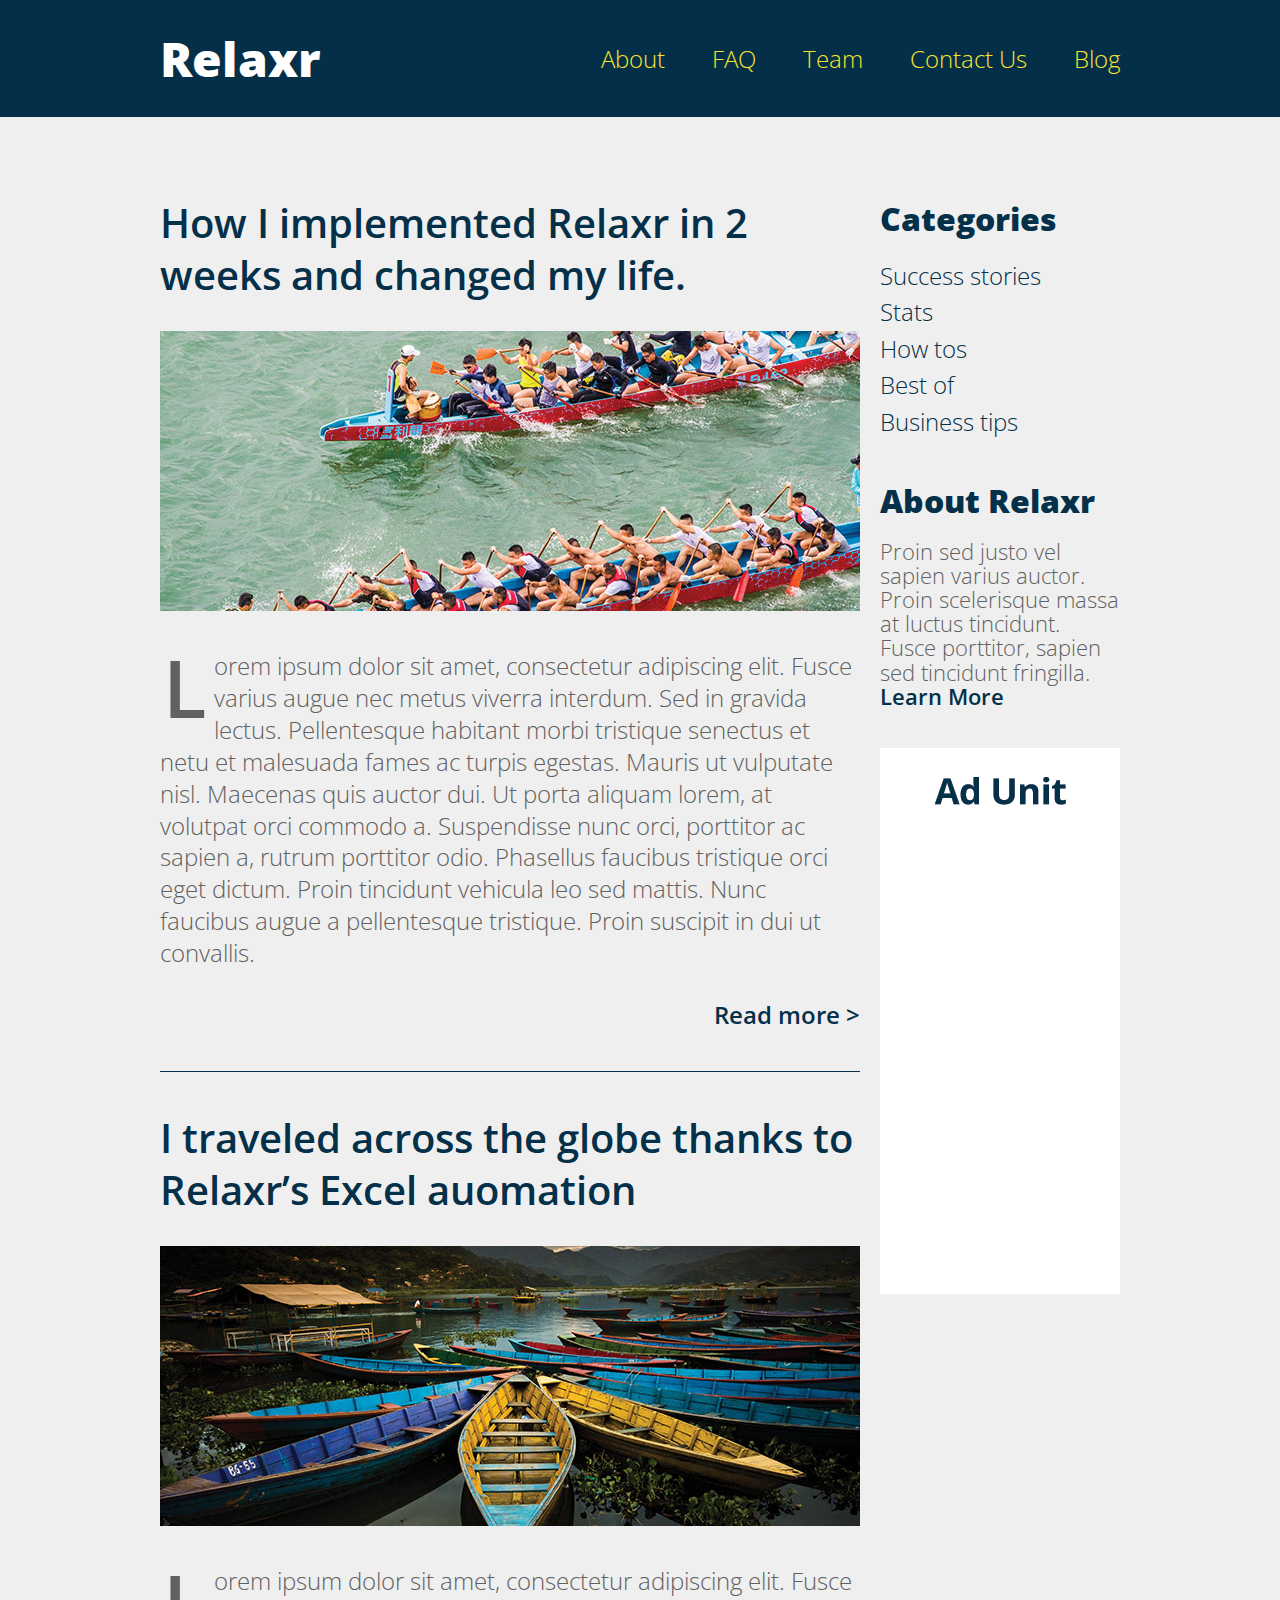
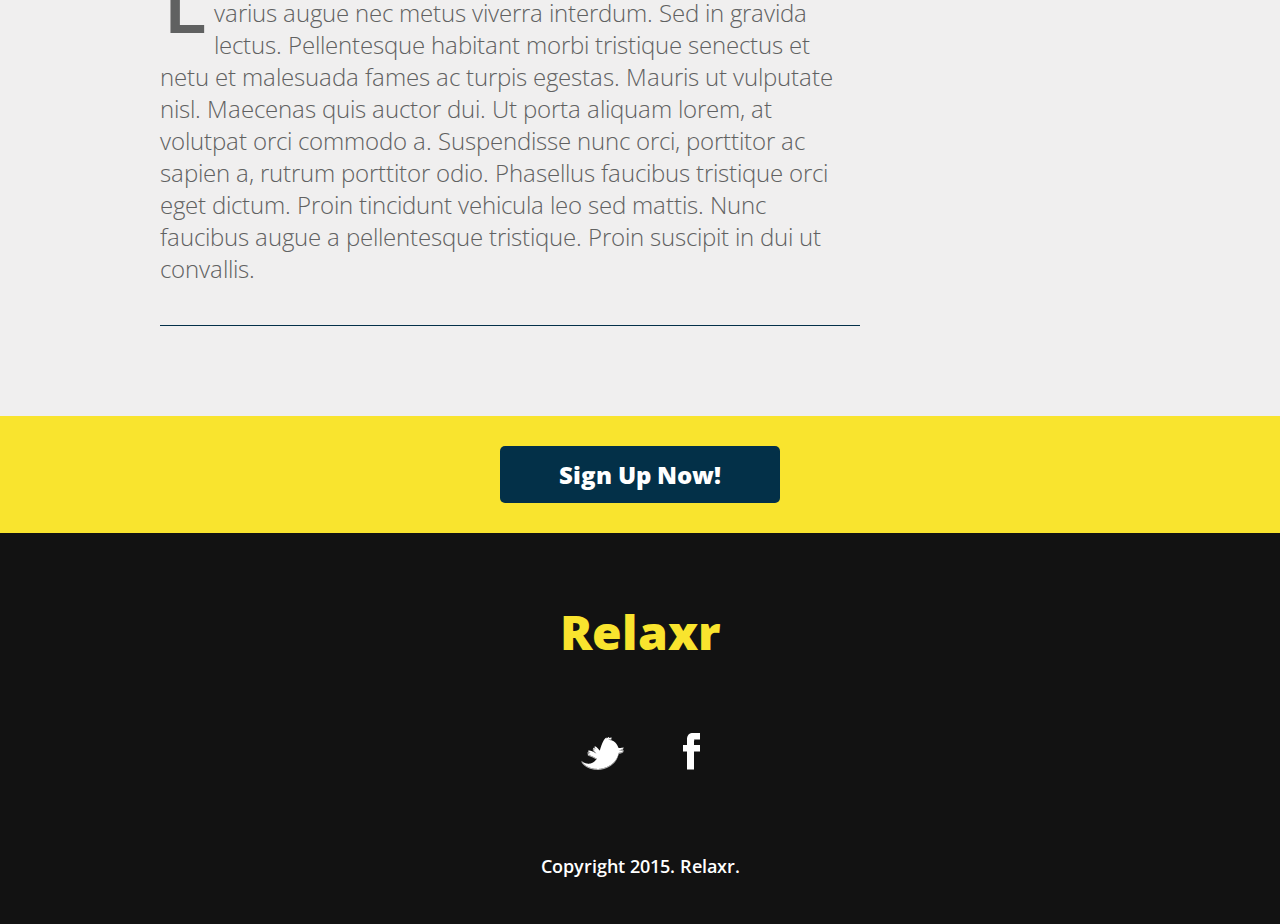
<file: assignment 4/index.html>
<!DOCTYPE html>
<html lang="en">
	<head>
    	<meta charset="utf-8">
    	<meta name="description" content="The perfect personal assistant. Relaxr does your job for you so you can enjoy life as it is meant to be.">

		<title>Weather Background</title>
		<link href='http://fonts.googleapis.com/css?family=Open+Sans:300italic,300,600,800' rel='stylesheet' type='text/css'>

		<!-- external CSS link -->
		<link rel="stylesheet" href="css/reset.css">
		<link rel="stylesheet" href="css/style.css">
		<script src="http://ajax.googleapis.com/ajax/libs/jquery/2.1.3/jquery.min.js"></script>
	</head>
	<body>
		<header>
			<div class="container">
				<h1 class="logo">Relaxr</h1>
				<nav>
					<ul>
						<li><a href="#">About</a></li>
						<li><a href="#">FAQ</a></li>
						<li><a href="#">Team</a></li>
						<li><a href="#">Contact Us</a></li>
						<li><a href="#">Blog</a></li>
					</ul>
				</nav>
			</div>
		</header>
		<section id="main">
			<div class="container">
				<section id="posts">
					<article class="post">
						<h2><a href="#">How I implemented Relaxr in 2 weeks and changed my life.</a></h2>
						<img src="images/blog_photo1.jpg" alt="Crew Meet">
						<p>Lorem ipsum dolor sit amet, consectetur adipiscing elit. Fusce varius augue nec metus viverra interdum. Sed in gravida lectus. Pellentesque habitant morbi tristique senectus et netu et malesuada fames ac turpis egestas. Mauris ut vulputate nisl.  Maecenas quis auctor dui. Ut porta aliquam lorem, at volutpat orci commodo a. Suspendisse nunc orci, porttitor ac sapien a, rutrum porttitor odio. Phasellus faucibus tristique orci eget dictum. Proin tincidunt vehicula leo sed mattis. Nunc faucibus augue a pellentesque tristique. Proin suscipit in dui ut convallis.</p>

						<p class="readmore"><a href="#">Read more &gt;</a></p>
						<p class="hide" id="show-this-on-click">Maecenas quis auctor dui. Ut porta aliquam lorem, at volutpat orci commodo a. Suspendisse nunc orci, porttitor ac sapien a, rutrum porttitor odio. Phasellus faucibus tristique orci eget dictum. Proin tincidunt vehicula leo sed mattis. Nunc faucibus augue a pellentesque tristique. Proin suscipit in dui ut convallis.</p>
						<p class="readless hide"><a href="#">Read less &gt;</a></p>
					</article>
					<article class="post">
						<h2><a href="#">I traveled across the globe thanks to Relaxr’s Excel auomation</a></h2>
						<img src="images/blog_photo2.jpg" alt="Canoes">
						<p>Lorem ipsum dolor sit amet, consectetur adipiscing elit. Fusce varius augue nec metus viverra interdum. Sed in gravida lectus. Pellentesque habitant morbi tristique senectus et netu et malesuada fames ac turpis egestas. Mauris ut vulputate nisl.  Maecenas quis auctor dui. Ut porta aliquam lorem, at volutpat orci commodo a. Suspendisse nunc orci, porttitor ac sapien a, rutrum porttitor odio. Phasellus faucibus tristique orci eget dictum. Proin tincidunt vehicula leo sed mattis. Nunc faucibus augue a pellentesque tristique. Proin suscipit in dui ut convallis.</p>

					</article>
				</section><!--
			--><aside id="sidebar">
					<h3>Categories</h3>
					<ul>
						<li><a href="#">Success stories</a></li>
						<li><a href="#">Stats</a></li>
						<li><a href="#">How tos</a></li>
						<li><a href="#">Best of</a></li>
						<li><a href="#">Business tips</a></li>
					</ul>
					<h3>About Relaxr</h3>
					<p>Proin sed justo vel sapien varius auctor. Proin scelerisque massa at luctus tincidunt. Fusce porttitor, sapien sed tincidunt fringilla.<br>
					<a href="#" class="learnmore">Learn More</a> <span class="hide" id="learnmoretext">Here is some more text about this fun thing!</p>
					<img src="images/ad-unit.png" alt="Ad Unit">
				</aside>
			</div>
		</section>

		<aside id="bottom-cta">
			<a class="button blue" href="#">Sign Up Now!</a>
		</aside>
		<footer>
			<h4 class="logo">Relaxr</h4>

			<ul>
				<li><a href="#"><img src="images/twitter.png" alt="Twitter logo"></a></li>
				<li><a href="#"><img src="images/facebook.png" alt="Facebook logo"></a></li>
			</ul>

			<p class="copyright">Copyright 2015. Relaxr.</p>


		</footer>

		<script src="https://ajax.googleapis.com/ajax/libs/jquery/1.12.0/jquery.min.js"></script>

		<script src="./jQuery/app.js"></script>

	</body>
</html>
</file>
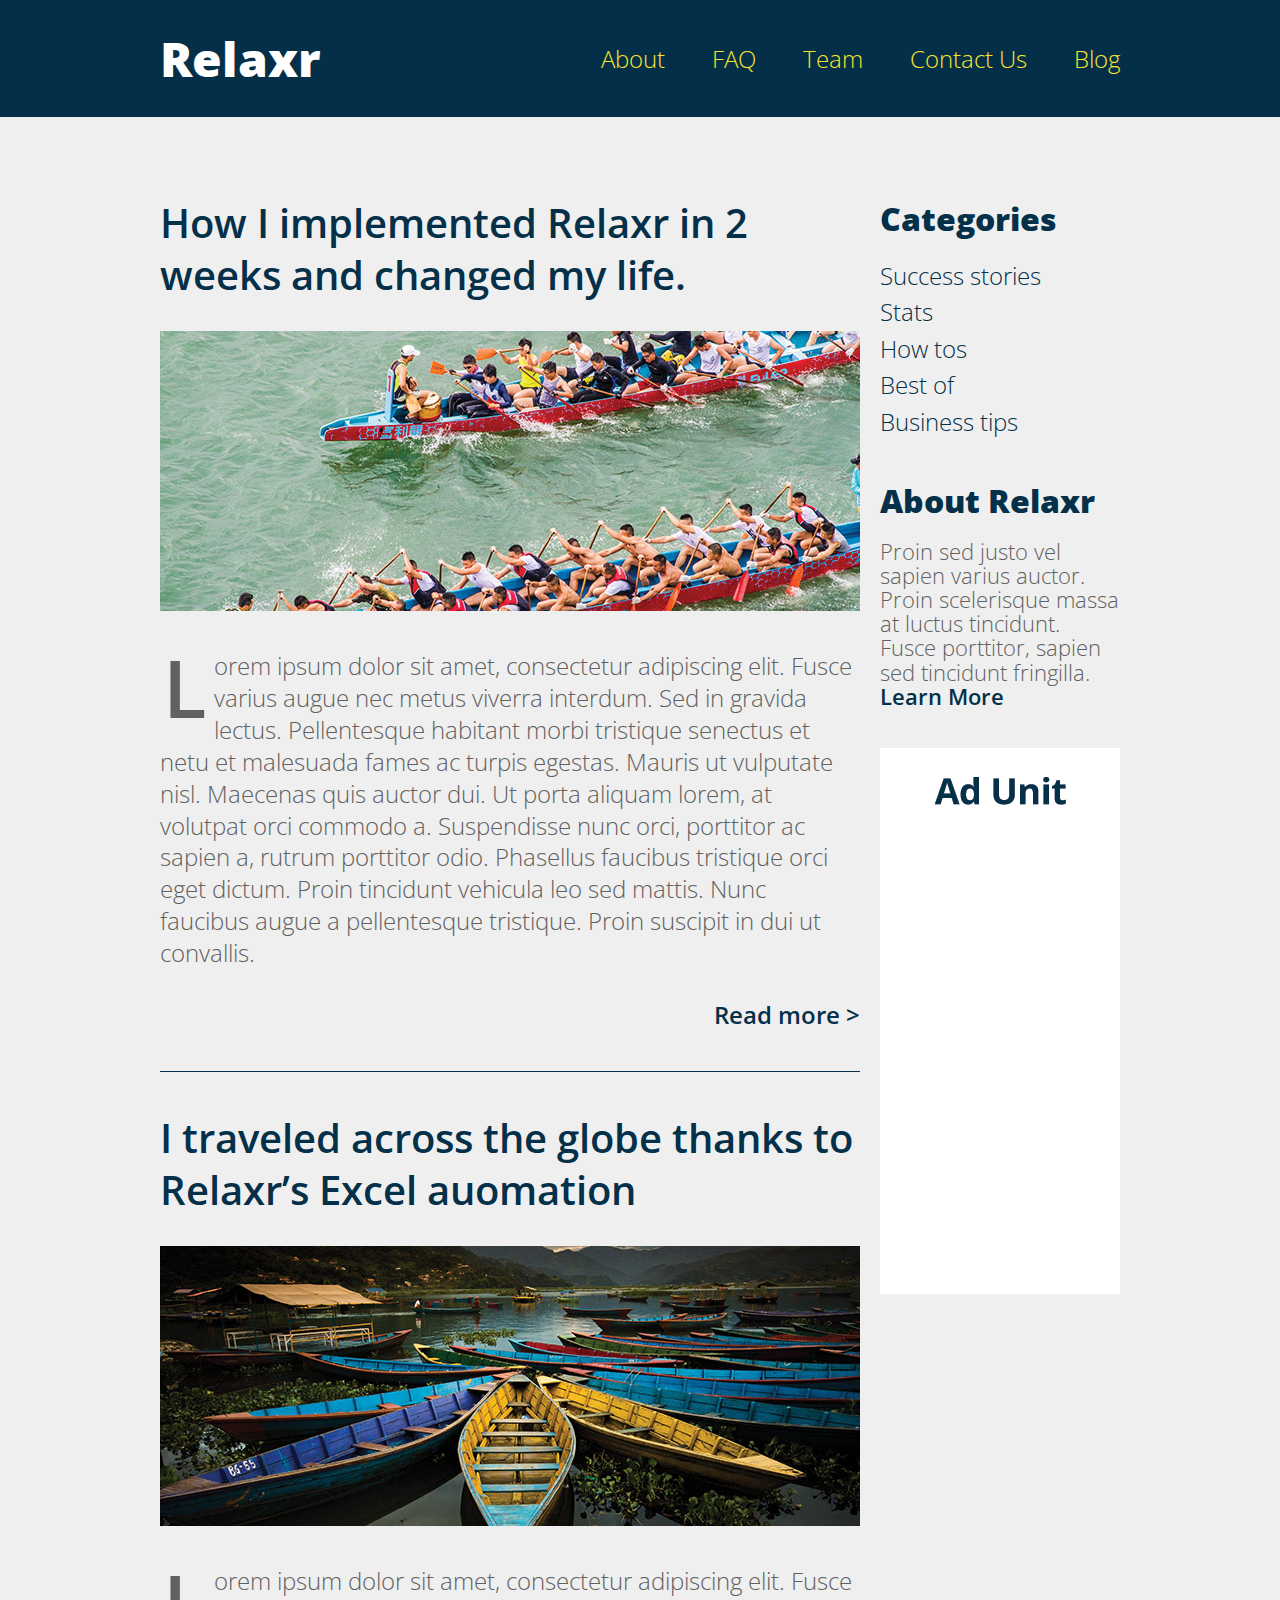
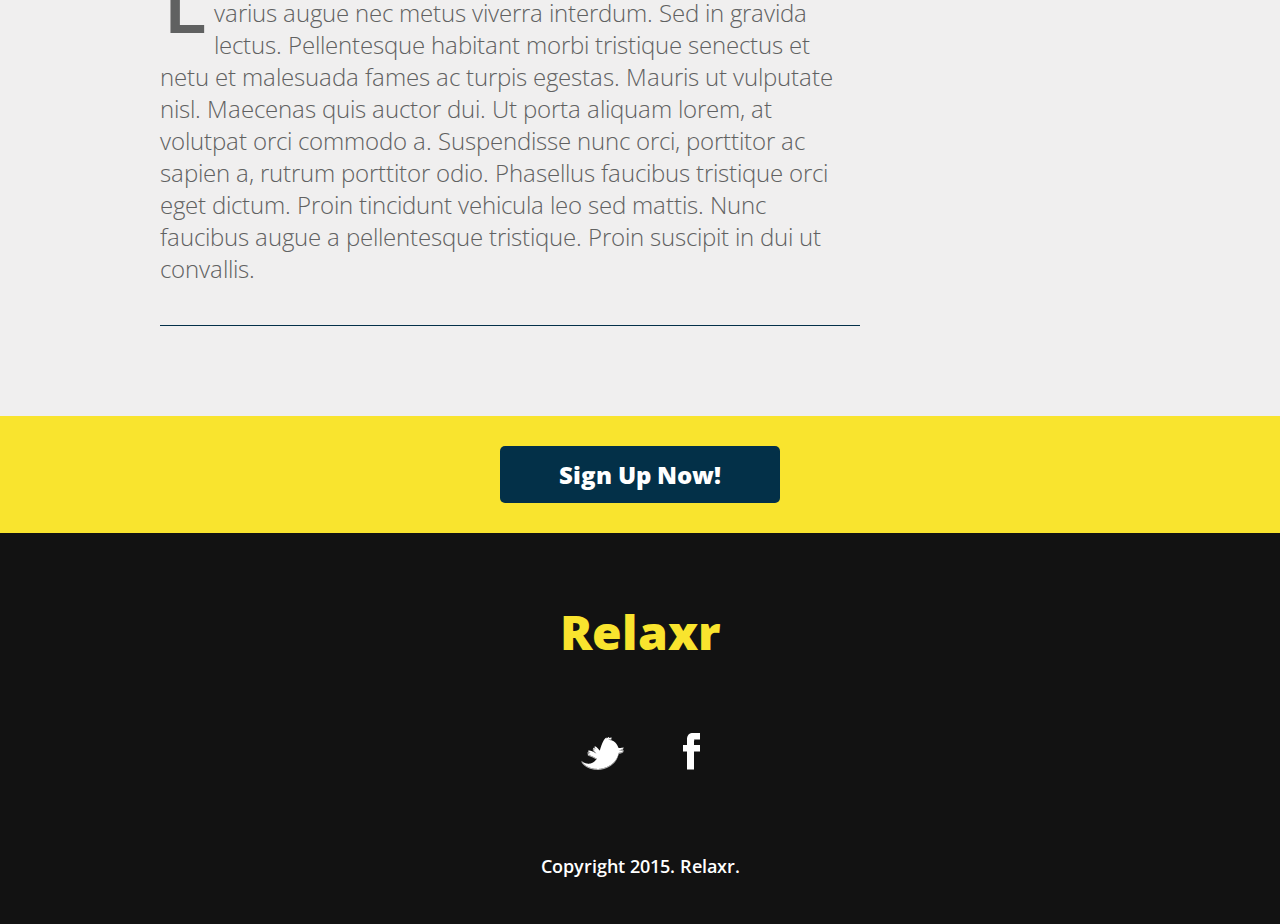
<file: assignment-4/index.html>
<!DOCTYPE html>
<html lang="en">
	<head>
    	<meta charset="utf-8">
    	<meta name="description" content="The perfect personal assistant. Relaxr does your job for you so you can enjoy life as it is meant to be.">

		<title>Weather Background</title>
		<link href='http://fonts.googleapis.com/css?family=Open+Sans:300italic,300,600,800' rel='stylesheet' type='text/css'>

		<!-- external CSS link -->
		<link rel="stylesheet" href="css/reset.css">
		<link rel="stylesheet" href="css/style.css">
		<script src="http://ajax.googleapis.com/ajax/libs/jquery/2.1.3/jquery.min.js"></script>
	</head>
	<body>
		<header>
			<div class="container">
				<h1 class="logo">Relaxr</h1>
				<nav>
					<ul>
						<li><a href="#">About</a></li>
						<li><a href="#">FAQ</a></li>
						<li><a href="#">Team</a></li>
						<li><a href="#">Contact Us</a></li>
						<li><a href="#">Blog</a></li>
					</ul>
				</nav>
			</div>
		</header>
		<section id="main">
			<div class="container">
				<section id="posts">
					<article class="post">
						<h2><a href="#">How I implemented Relaxr in 2 weeks and changed my life.</a></h2>
						<img src="images/blog_photo1.jpg" alt="Crew Meet">
						<p>Lorem ipsum dolor sit amet, consectetur adipiscing elit. Fusce varius augue nec metus viverra interdum. Sed in gravida lectus. Pellentesque habitant morbi tristique senectus et netu et malesuada fames ac turpis egestas. Mauris ut vulputate nisl.  Maecenas quis auctor dui. Ut porta aliquam lorem, at volutpat orci commodo a. Suspendisse nunc orci, porttitor ac sapien a, rutrum porttitor odio. Phasellus faucibus tristique orci eget dictum. Proin tincidunt vehicula leo sed mattis. Nunc faucibus augue a pellentesque tristique. Proin suscipit in dui ut convallis.</p>

						<p class="readmore"><a>Read more &gt;</a></p>
						<p class="hide" id="show-this-on-click">Maecenas quis auctor dui. Ut porta aliquam lorem, at volutpat orci commodo a. Suspendisse nunc orci, porttitor ac sapien a, rutrum porttitor odio. Phasellus faucibus tristique orci eget dictum. Proin tincidunt vehicula leo sed mattis. Nunc faucibus augue a pellentesque tristique. Proin suscipit in dui ut convallis.</p>
						<p class="readless hide"><a href="#">Read less &gt;</a></p>
					</article>
					<article class="post">
						<h2><a href="#">I traveled across the globe thanks to Relaxr’s Excel auomation</a></h2>
						<img src="images/blog_photo2.jpg" alt="Canoes">
						<p>Lorem ipsum dolor sit amet, consectetur adipiscing elit. Fusce varius augue nec metus viverra interdum. Sed in gravida lectus. Pellentesque habitant morbi tristique senectus et netu et malesuada fames ac turpis egestas. Mauris ut vulputate nisl.  Maecenas quis auctor dui. Ut porta aliquam lorem, at volutpat orci commodo a. Suspendisse nunc orci, porttitor ac sapien a, rutrum porttitor odio. Phasellus faucibus tristique orci eget dictum. Proin tincidunt vehicula leo sed mattis. Nunc faucibus augue a pellentesque tristique. Proin suscipit in dui ut convallis.</p>

					</article>
				</section><!--
			--><aside id="sidebar">
					<h3>Categories</h3>
					<ul>
						<li><a href="#">Success stories</a></li>
						<li><a href="#">Stats</a></li>
						<li><a href="#">How tos</a></li>
						<li><a href="#">Best of</a></li>
						<li><a href="#">Business tips</a></li>
					</ul>
					<h3>About Relaxr</h3>
					<p>Proin sed justo vel sapien varius auctor. Proin scelerisque massa at luctus tincidunt. Fusce porttitor, sapien sed tincidunt fringilla.<br>
					<a href="#" class="learnmore">Learn More</a> <span class="hide" id="learnmoretext">Here is some more text about this fun thing!</p>
					<img src="images/ad-unit.png" alt="Ad Unit">
				</aside>
			</div>
		</section>

		<aside id="bottom-cta">
			<a class="button blue" href="#">Sign Up Now!</a>
		</aside>
		<footer>
			<h4 class="logo">Relaxr</h4>

			<ul>
				<li><a href="#"><img src="images/twitter.png" alt="Twitter logo"></a></li>
				<li><a href="#"><img src="images/facebook.png" alt="Facebook logo"></a></li>
			</ul>

			<p class="copyright">Copyright 2015. Relaxr.</p>


		</footer>

		<script src="https://ajax.googleapis.com/ajax/libs/jquery/1.12.0/jquery.min.js"></script>

		<script src="./jQuery/app.js"></script>

	</body>
</html>
</file>
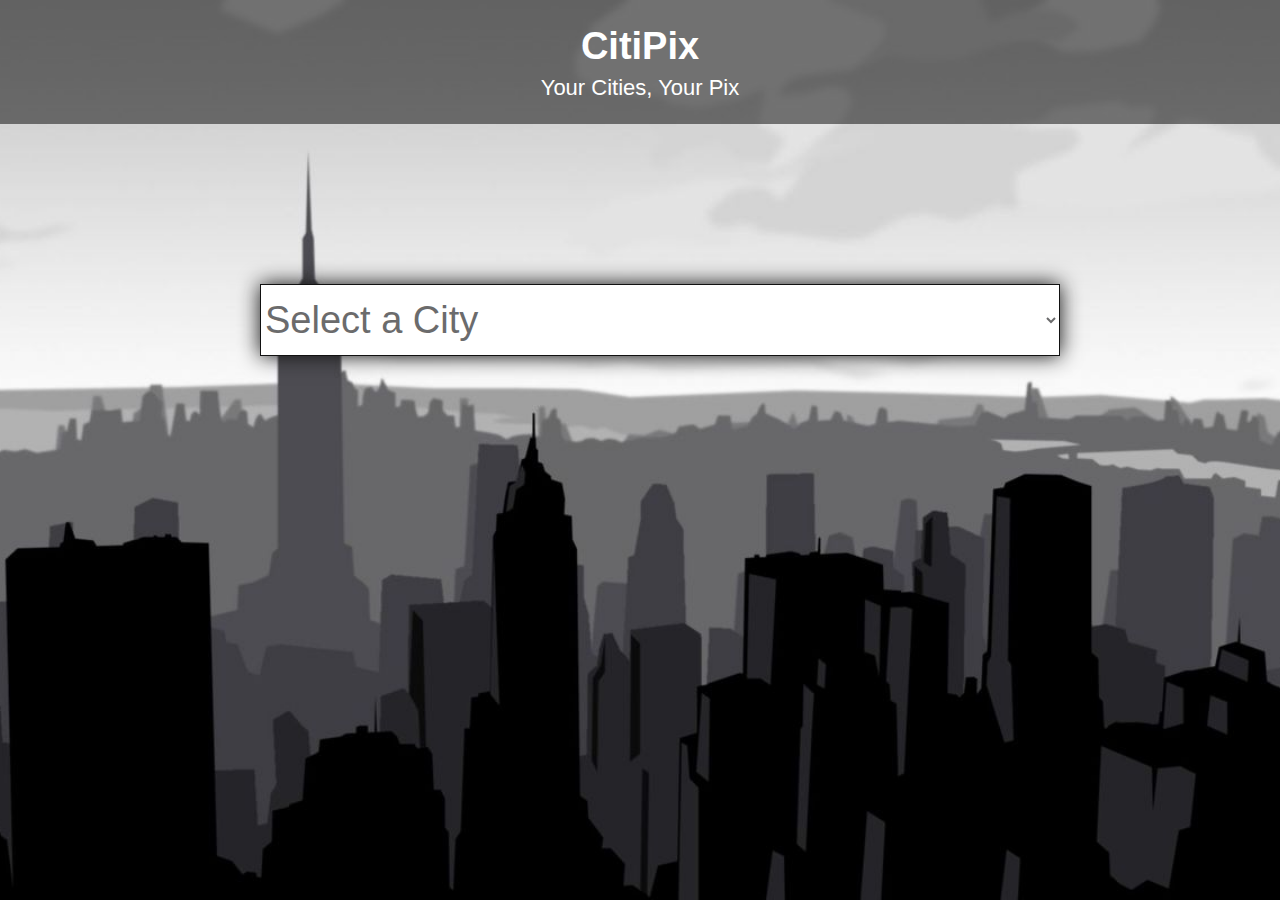
<file: Citipix 2/index.html>
<!DOCTYPE html>
<html lang="en">
	<head>
    	<meta charset="utf-8">
    	<meta name="description" content="Your description goes here">
    	<meta name="keywords" content="one, two, three">

		<title>City Background</title>

		<!-- external CSS link -->
		<link rel="stylesheet" href="css/reset.css">
		<link rel="stylesheet" href="css/style.css">

	</head>
	<body>
		<header>
			<div class="title">
				<h1>CitiPix</h1>
				<p>Your Cities, Your Pix</p>
			</div>
		</header>
			<div class="container">
				<form>
					<select id="city-type">
						<option>Select a City</option>
					</select>
				</form>
			</div>

		<script src="https://ajax.googleapis.com/ajax/libs/jquery/2.2.0/jquery.min.js"></script>
		<script src="app.js"></script>

	</body>
</html>
</file>
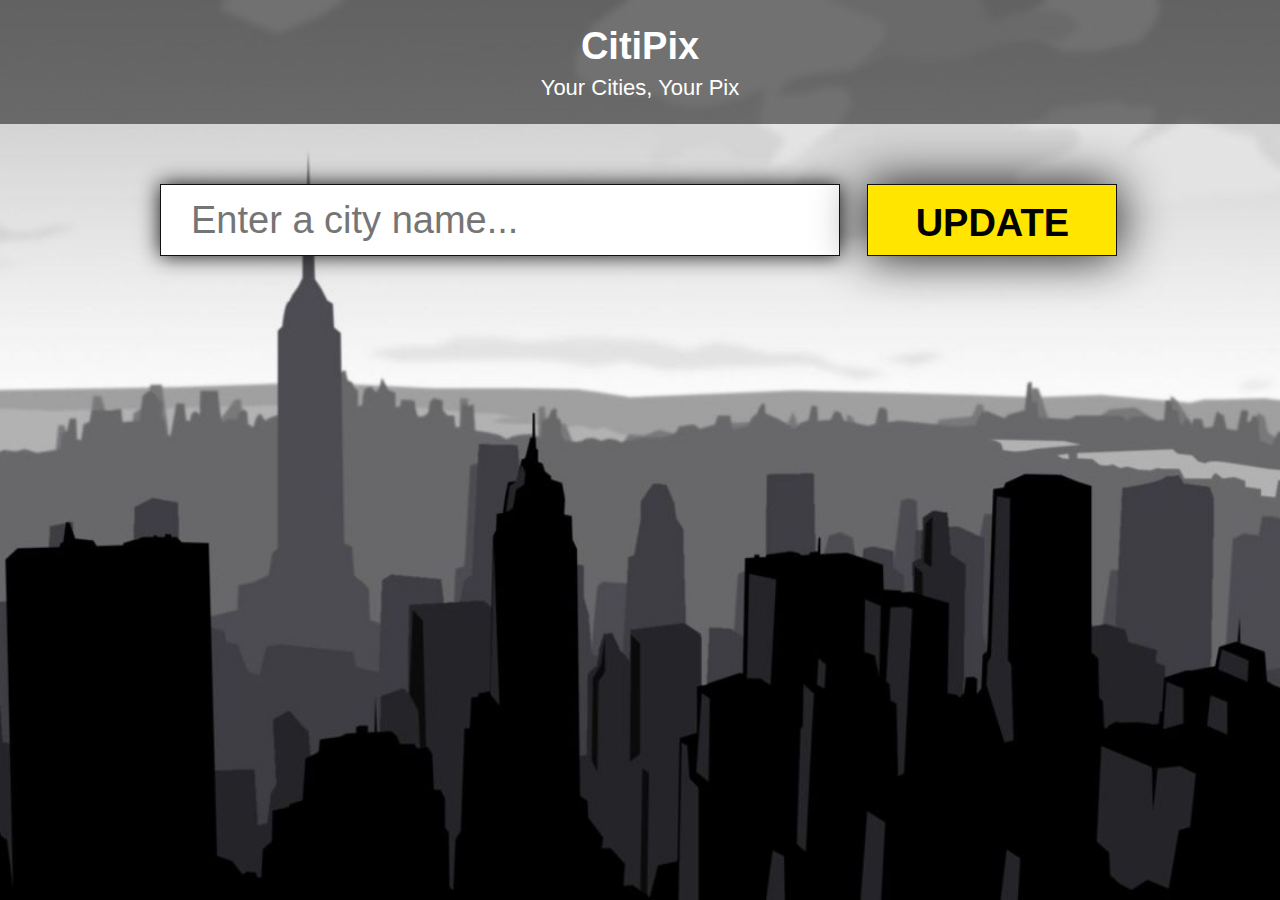
<file: Citipix/index.html>
<!DOCTYPE html>
<html lang="en">
	<head>
    	<meta charset="utf-8">
    	<meta name="description" content="Your description goes here">
    	<meta name="keywords" content="one, two, three">

		<title>City Background</title>

		<!-- external CSS link -->
		<link rel="stylesheet" href="css/reset.css">
		<link rel="stylesheet" href="css/style.css">

	</head>
	<body>
		<header>
			<div class="title">
				<h1>CitiPix</h1>
				<p>Your Cities, Your Pix</p>
			</div>
		</header>
			<div class="container">
				<form>
					<input type="text" id="city-type" placeholder="Enter a city name...">
					<input type="submit" value="Update" id="submit-btn">
				</form>
			</div>

		<script src="https://ajax.googleapis.com/ajax/libs/jquery/2.2.0/jquery.min.js"></script>
		<script src="app.js"></script>

	</body>
</html>
</file>
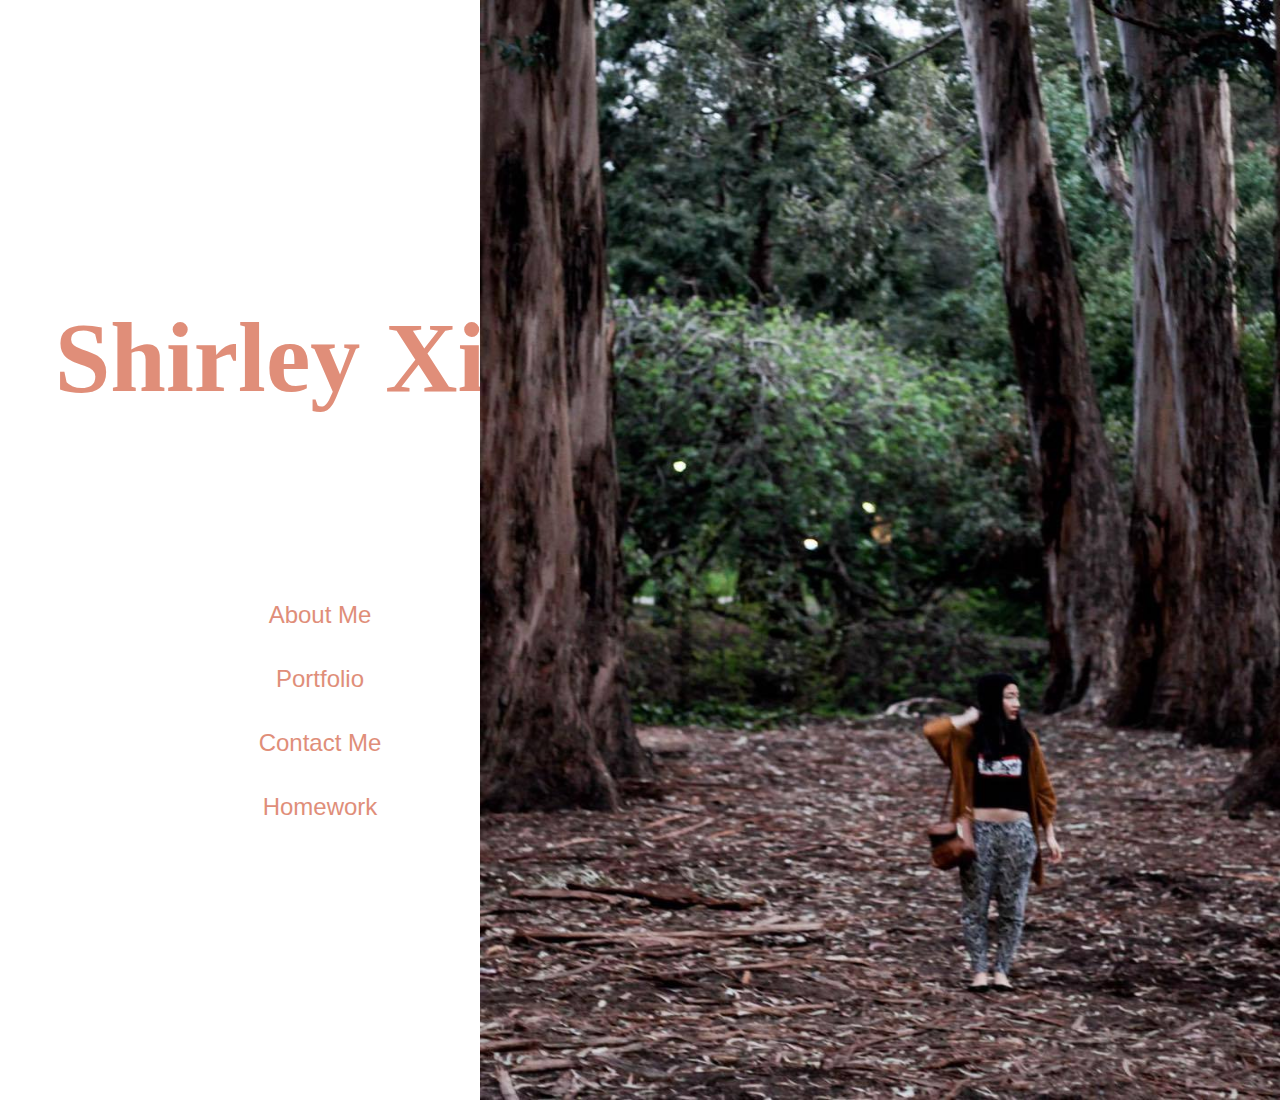
<file: personal-site/index.html>
<!Doctype <!DOCTYPE html>
<html>
<head>
	<link rel="stylesheet" type="text/css" href="index_style.css">
	<title>Shirley Xiao</title>
</head>
<body>
	<div id="container">
		<div id="leftside">
			<h1><a href="index.html">Shirley Xiao</a></h1>
			
			<nav>
				<ul id="navs">
				<li><a href="aboutme.html">About Me</a></li>
				<li><a href="portfolio.html">Portfolio</a></li>
				<li><a href="contactme.html">Contact Me</a></li>
				<li><a href="homework.html">Homework</a></li>
				</ul>
			</nav>

		</div>

		<div id="rightside">
		<p><img src="images/cover.jpg" alt="me" width="800" height="1100"></p>
		</div>
	</div>

</body>
</html>
</file>
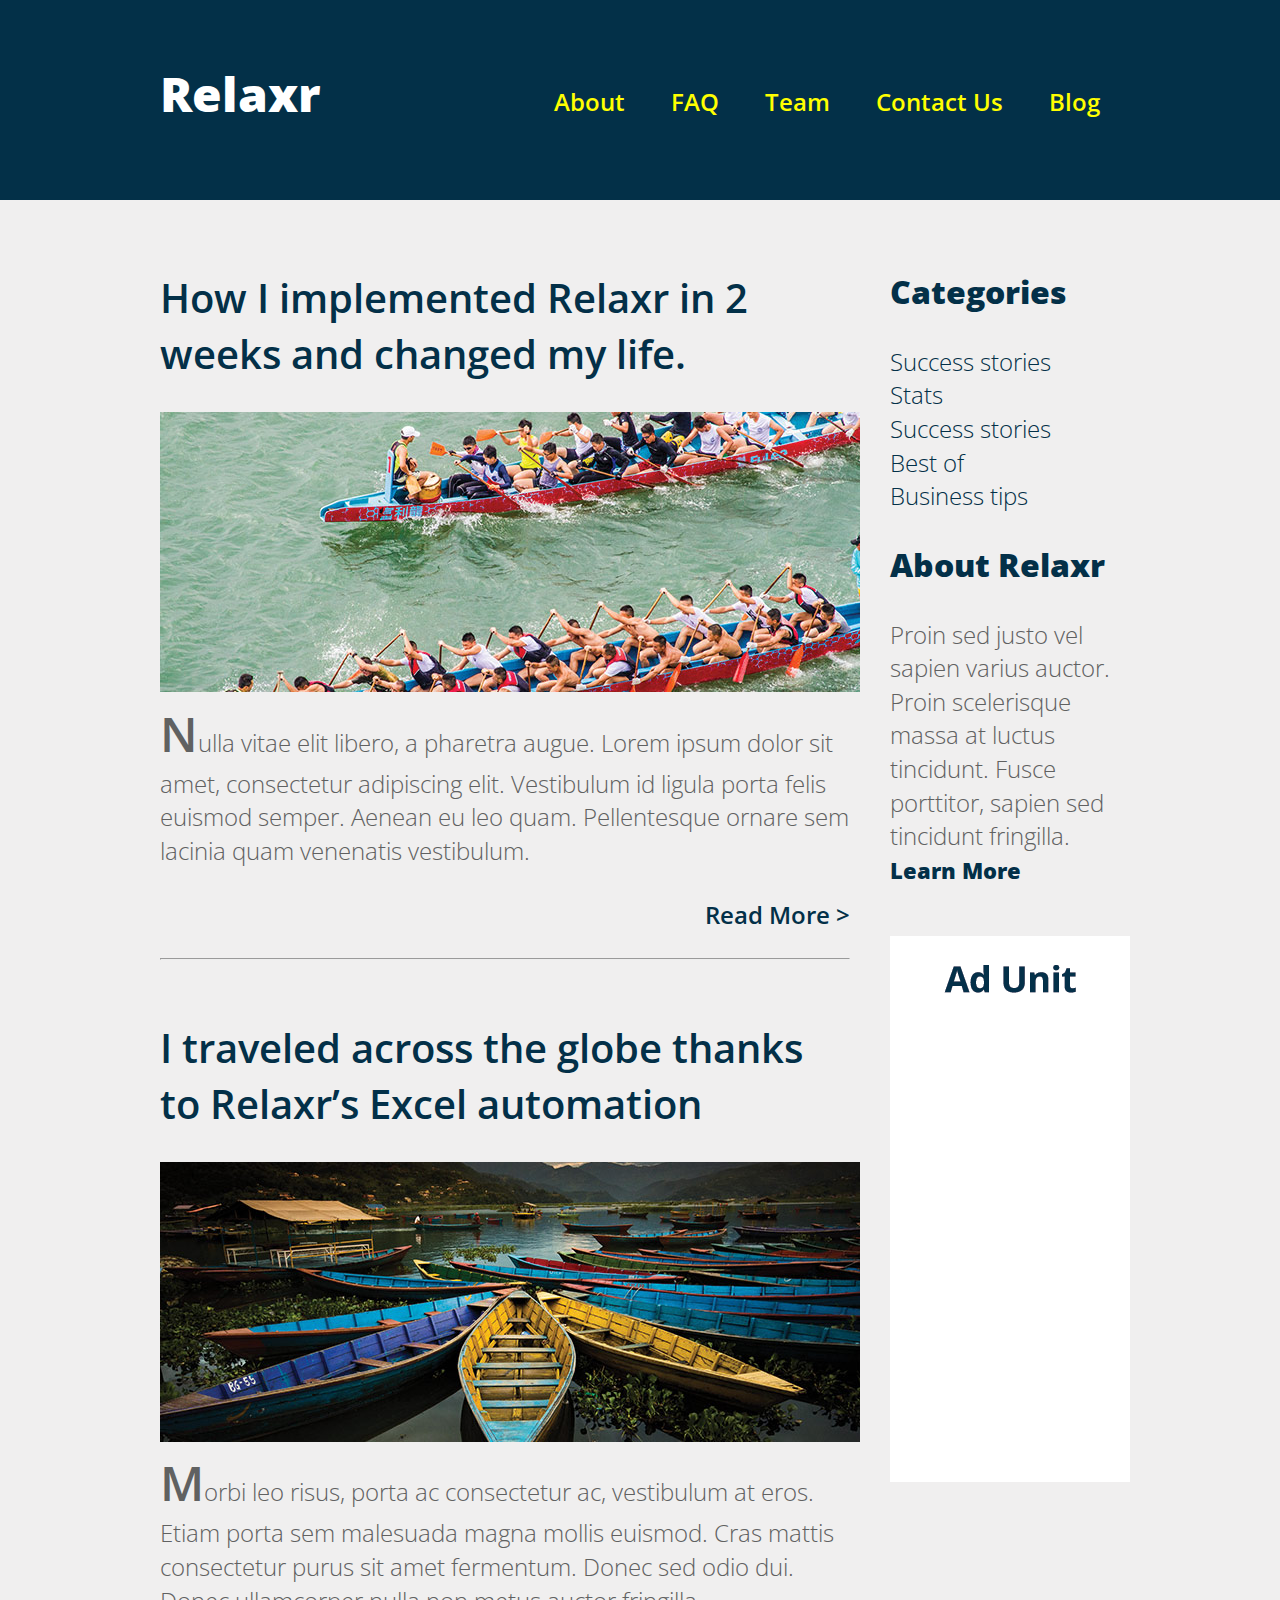
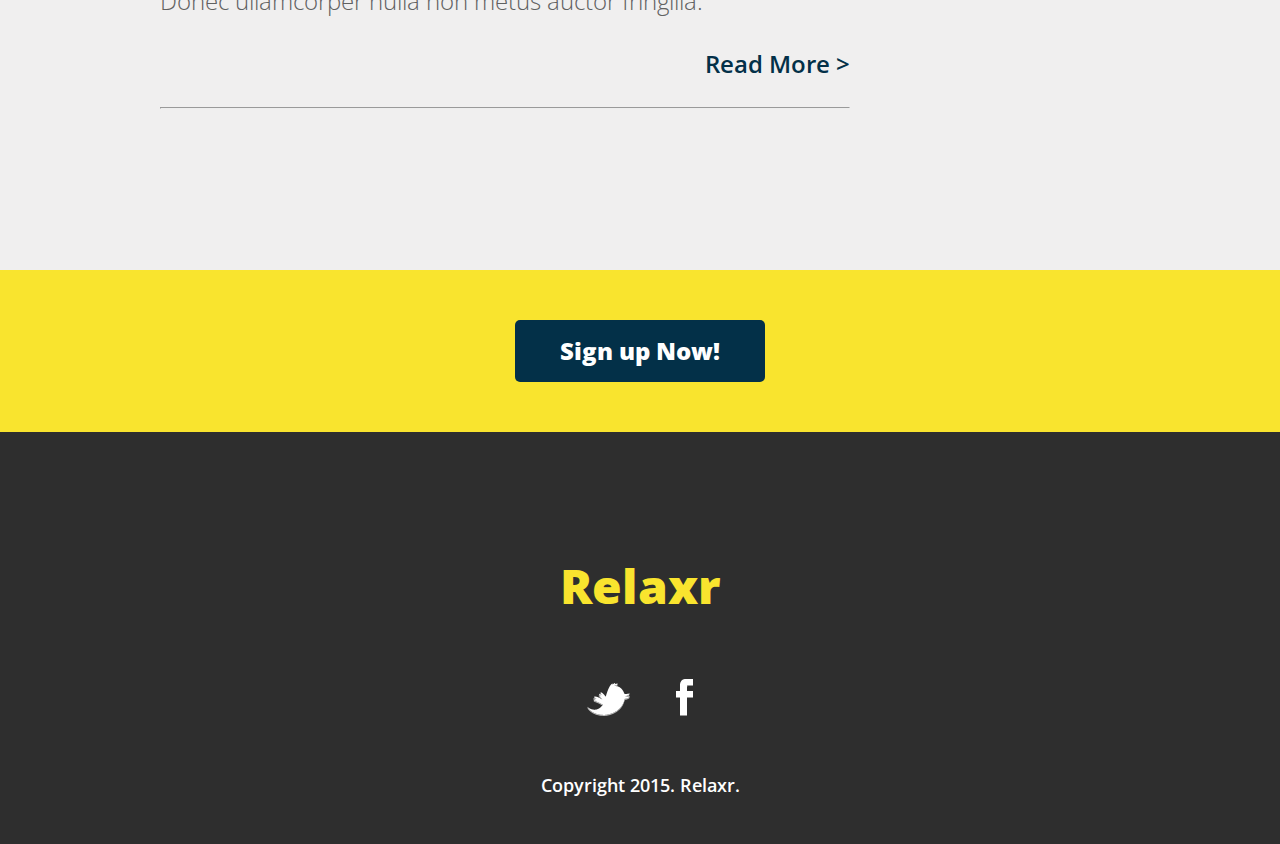
<file: relaxr-blog/index.html>
<!DOCTYPE html>
<html lang="en">
	<head>
    	<meta charset="utf-8">
    	<meta name="Relaxr" content="The perfect personal assistant. Relaxr does your job for you so you can enjoy life as it is meant to be.">
    	<meta name="keywords" content="relaxr, tap, three">

		<title>Relaxr Blog</title>
		<link href='http://fonts.googleapis.com/css?family=Open+Sans:300italic,300,600,800' rel='stylesheet' type='text/css'>

		<!-- external CSS link -->
		<link rel="stylesheet" href="css/reset.css">
		<link rel="stylesheet" href="css/style.css">

	</head>
	<body>
		<header>
			<div class="container">
				<h1 class="logo">Relaxr</h1>
				<div id="menu">
					<ul>
						<li><a href="#">About</a></li>
						<li><a href="#">FAQ</a></li>
						<li><a href="#">Team</a></li>
						<li><a href="#">Contact Us</a></li>		
						<li><a href="#">Blog</a></li>
					</ul>
			</div>
		</header>



		<summary>
			<div class="container">
				<section>
					<h2>How I implemented Relaxr in 2 weeks and changed my life.</h2>
					<img src="img/blog_photo1.jpg">
					<p class="capital">Nulla vitae elit libero, a pharetra augue. Lorem ipsum dolor sit amet, consectetur adipiscing elit. Vestibulum id ligula porta felis euismod semper. Aenean eu leo quam. Pellentesque ornare sem lacinia quam venenatis vestibulum.</p>
					<a class="read-more" href="#">Read More ></a>

					<hr>

					<h2>I traveled across the globe thanks to Relaxr’s Excel automation</h2>
					<img src="img/blog_photo2.jpg">
					<p class="capital">Morbi leo risus, porta ac consectetur ac, vestibulum at eros. Etiam porta sem malesuada magna mollis euismod. Cras mattis consectetur purus sit amet fermentum. Donec sed odio dui. Donec ullamcorper nulla non metus auctor fringilla.</p>
					
					<a class="read-more" href="#">Read More ></a>

					<hr>

				</section>


				<aside>
				<h3>Categories</h3>
				<ul>
					<li><a href="#">Success stories</a></li>
					<li><a href="#">Stats</a></li>
					<li><a href="#">Success stories</a></li>
					<li><a href="#">Best of</a></li>
					<li><a href="#">Business tips</a></li>
				</ul>

				<h3>About Relaxr</h3>
				<p>Proin sed justo vel sapien varius auctor. Proin scelerisque massa at luctus tincidunt. Fusce porttitor, sapien sed tincidunt fringilla.</p>
				<a class="learn-more" href="#">Learn More</a>
				<img id="ad" src="img/ad-unit.png" alt="Ad unit">
				</aside>
			</div>
		</summary>


		<div class="sign-up">
				<a class="button blue" href="#">Sign up Now!</a>
		</div>


		<footer>
			<h4 class="logo">Relaxr</h4>
			<ul>
				<li><a href="#"><img src="img/twitter.png" alt="Twitter logo"></a></li>
				<li><a href="#"><img src="img/facebook.png" alt="Facebook logo"></a></li>
			</ul>
			<p class="copyright"> Copyright 2015. Relaxr.</p>
		</footer>


		</div><!-- #container -->
	</body>
</html>
</file>
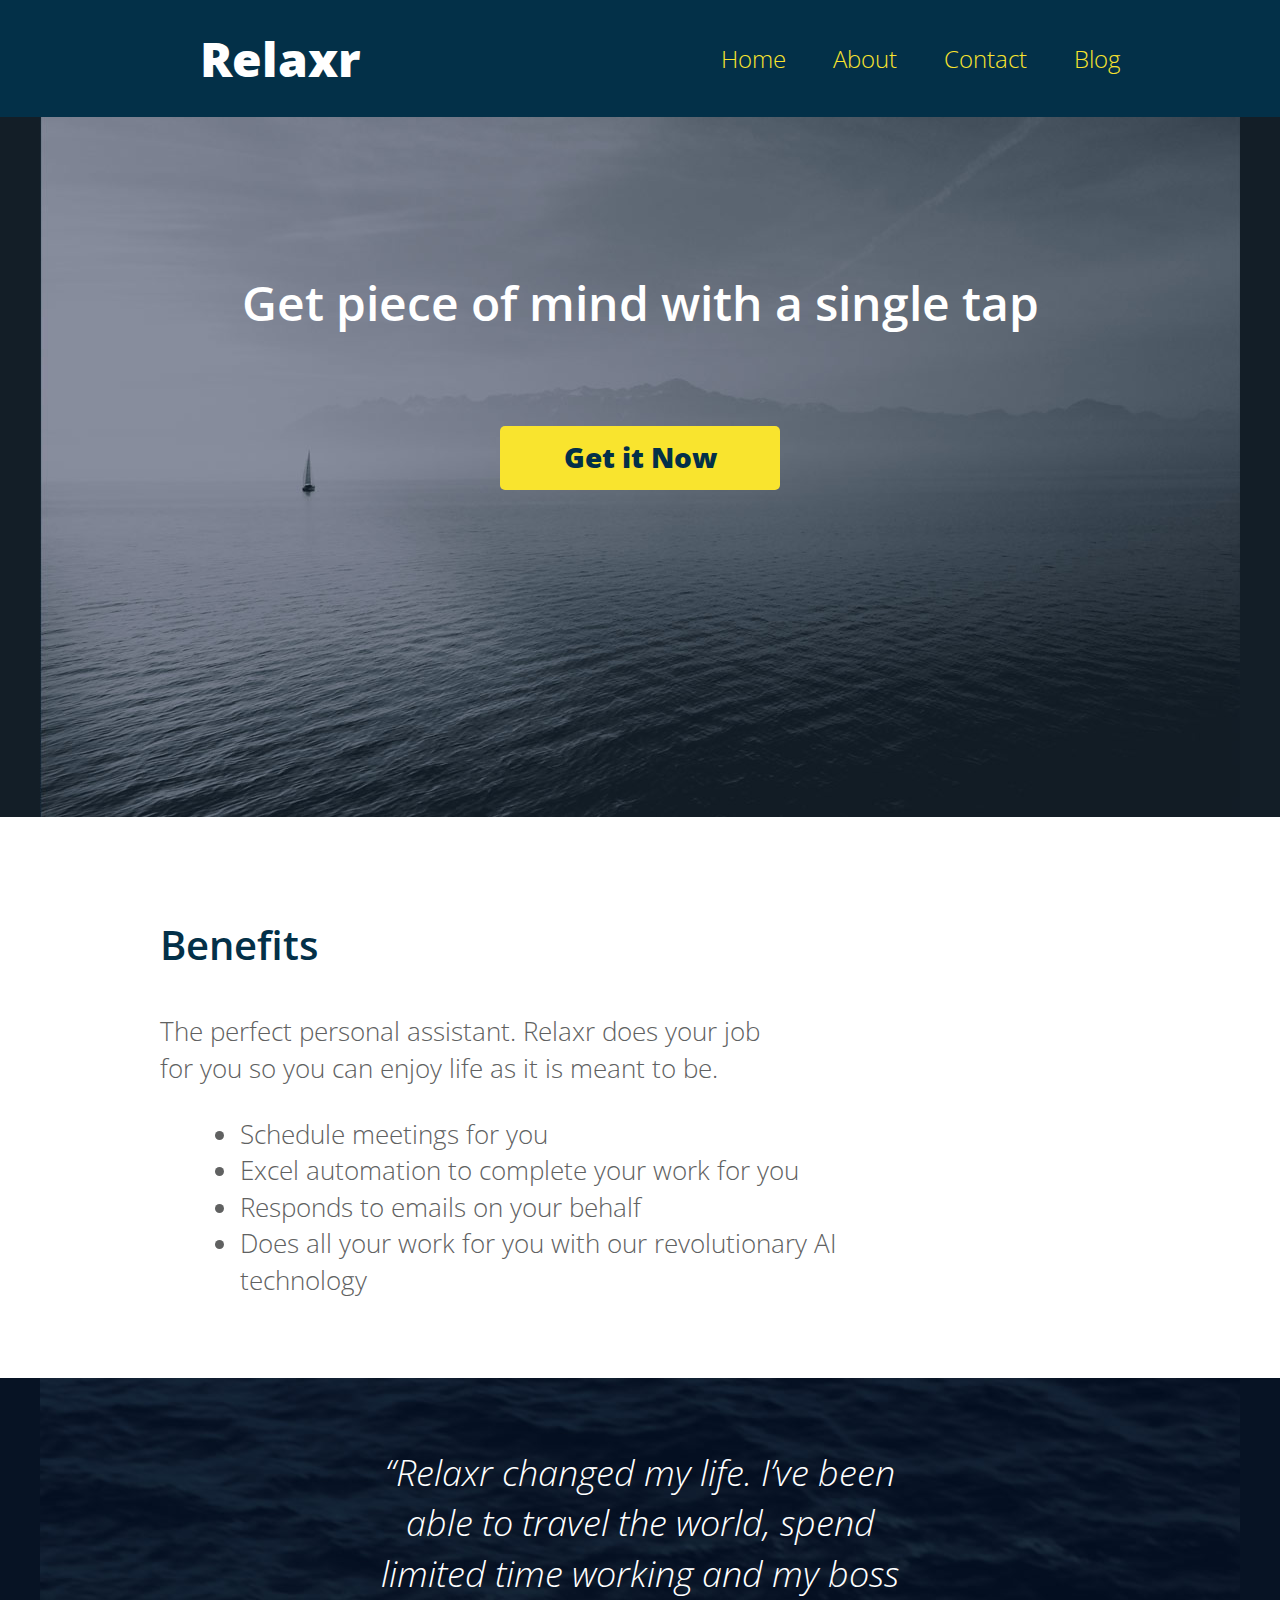
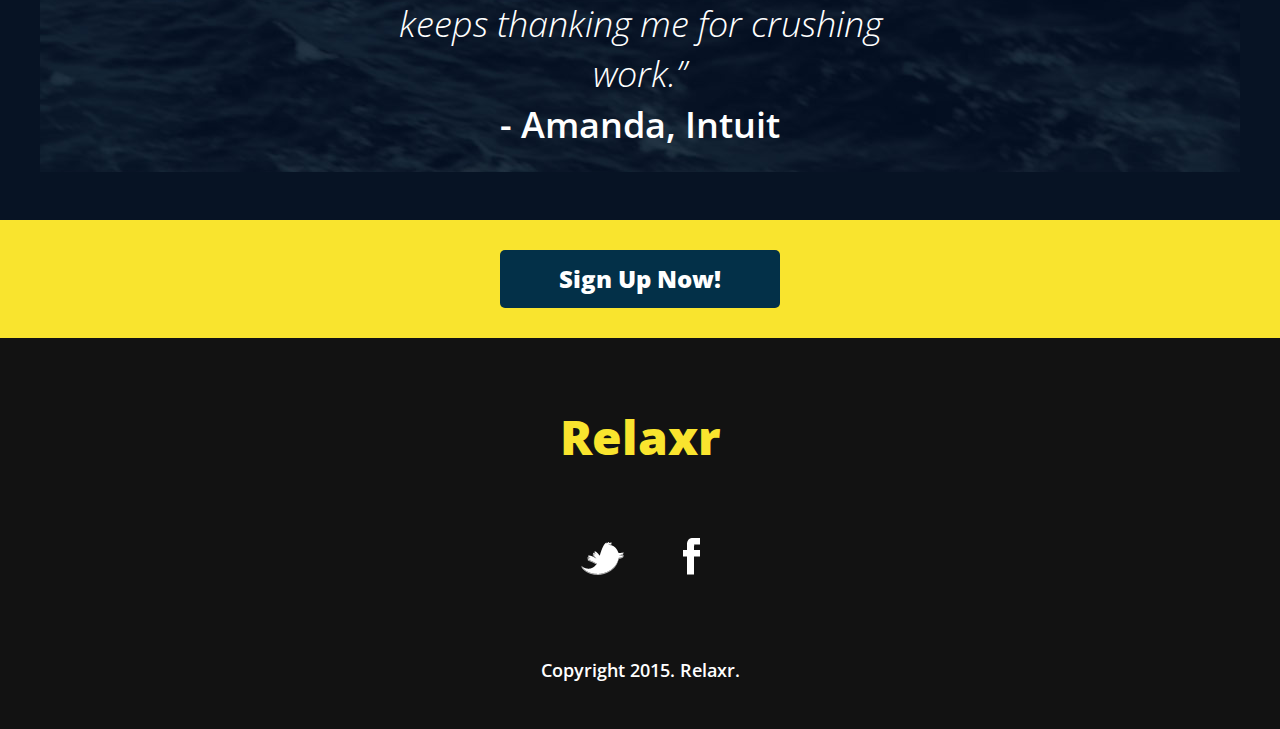
<file: relaxr-responsive/index.html>
<!DOCTYPE html>
<html lang="en">
	<head>
    	<meta charset="utf-8">
    	<meta name="description" content="The perfect personal assistant. Relaxr does your job for you so you can enjoy life as it is meant to be.">

		<title>Relaxr Landing Page</title>
		<link href='http://fonts.googleapis.com/css?family=Open+Sans:300italic,300,600,800' rel='stylesheet' type='text/css'>

		<!-- external CSS link -->
		<link rel="stylesheet" href="css/reset.css">
		<link rel="stylesheet" href="css/style.css">

	</head>
	<body>
		<header>
			<div class="container">
				<h1 class="logo">Relaxr</h1>
				<div class="mobile-menu">Menu</div>
				<nav>
					<ul>
						<li><a href="index.html">Home</a></li>
						<li><a href="#">About</a></li>
						<li><a href="#">Contact</a></li>
						<li><a href="blog.html">Blog</a></li>
					</ul>
				</nav>
			</div>
		</header>
		<section id="hero">
			<div class="container">
				<h2>Get piece of mind with a single tap</h2>
				<a class="button yellow" href="#">Get it Now</a>
			</div>
		</section>
		<section id="benefits">
			<div class="container">
				<h3>Benefits</h3>
				<p>The perfect personal assistant. Relaxr does your job for you so you can enjoy life as it is meant to be.</p>
				<ul>
					<li>Schedule meetings for you</li>
					<li>Excel automation to complete your work for you</li>
					<li>Responds to emails on your behalf</li>
					<li>Does all your work for you with our revolutionary AI technology</li>
				</ul>
			</div>
		</section>
		<section id="testimonial">
			<div class="container">
				<blockquote>&ldquo;Relaxr changed my life. I&rsquo;ve been able to travel the world, spend limited time working and my boss keeps thanking me for crushing work.&rdquo;
				<span>- Amanda, Intuit</span></blockquote>
			</div>
		</section>
		<aside id="bottom-cta">
			<a class="button blue" href="#">Sign Up Now!</a>
		</aside>
		<footer>
			<h4 class="logo">Relaxr</h4>

			<ul>
				<li><a href="#"><img src="images/twitter.png" alt="Twitter logo"></a></li>
				<li><a href="#"><img src="images/facebook.png" alt="Facebook logo"></a></li>
			</ul>

			<p class="copyright">Copyright 2015. Relaxr.</p>
		</footer>
	</body>
</html>
</file>
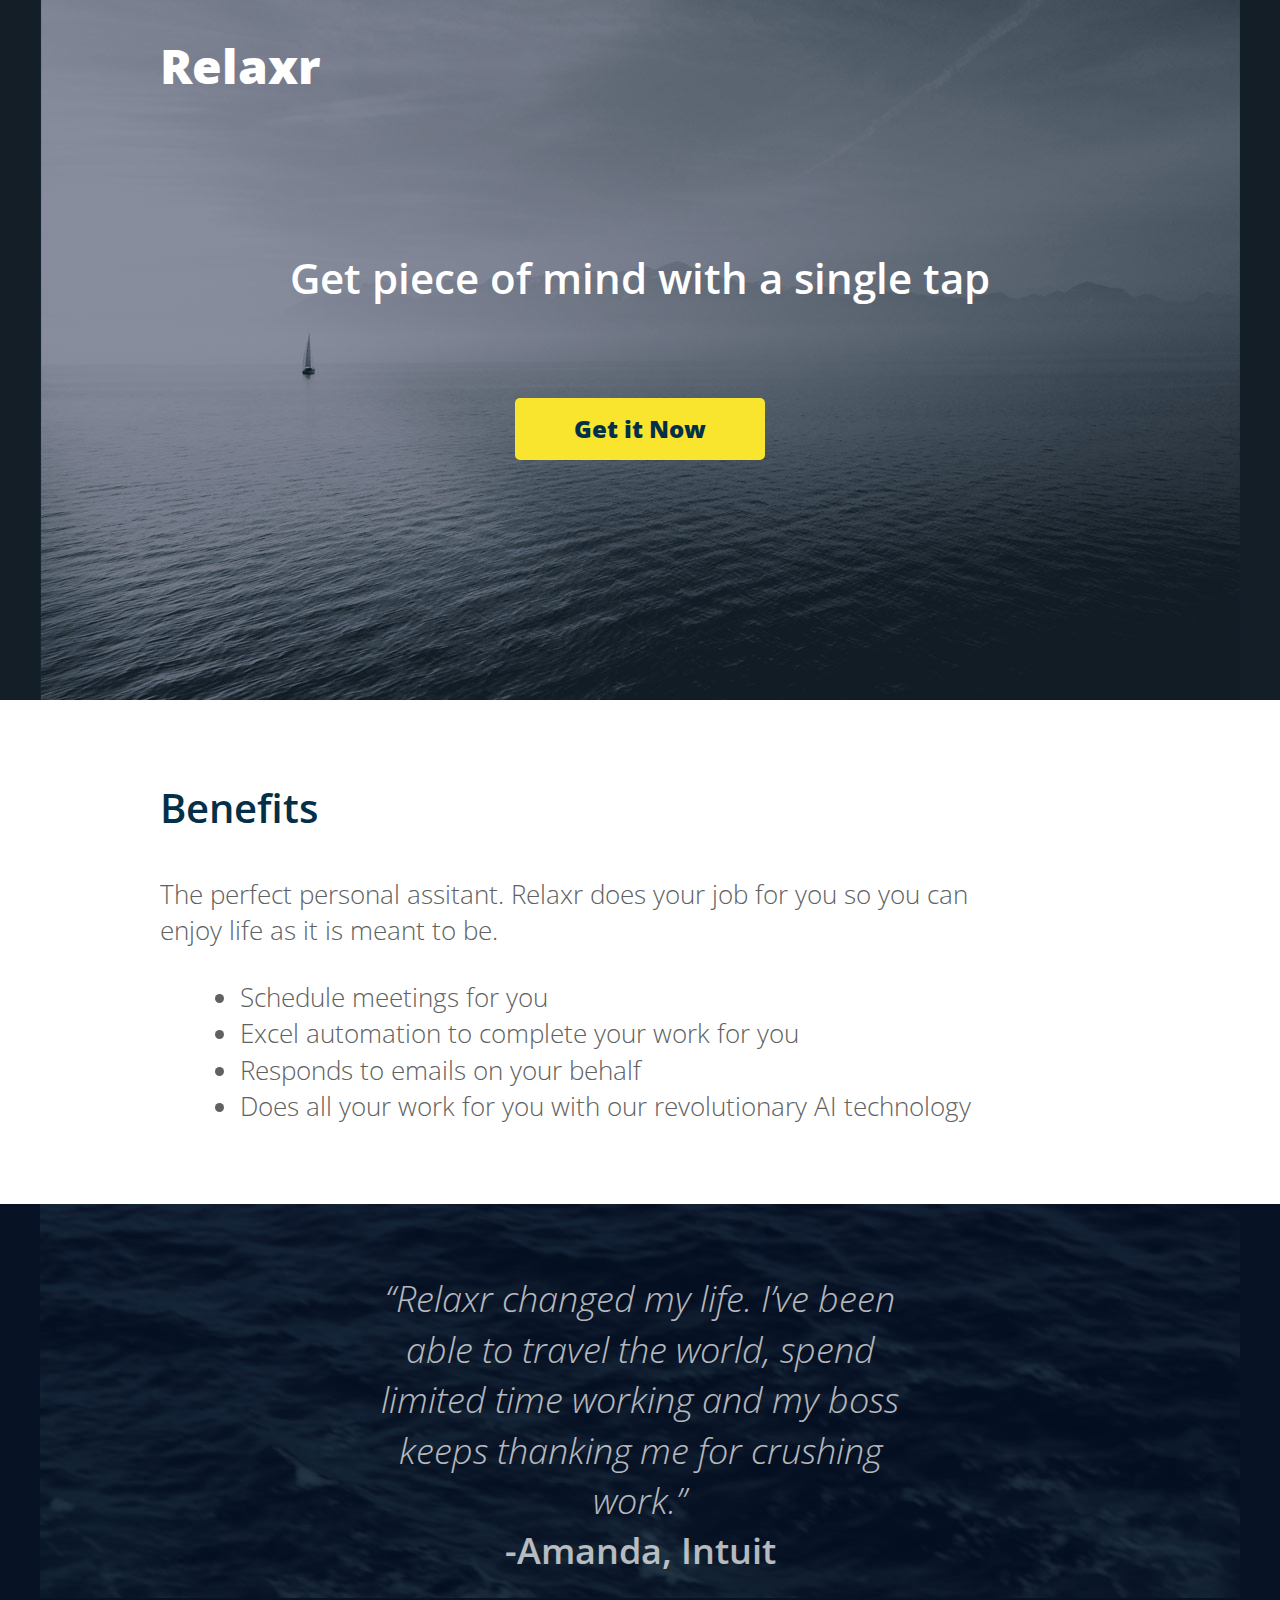
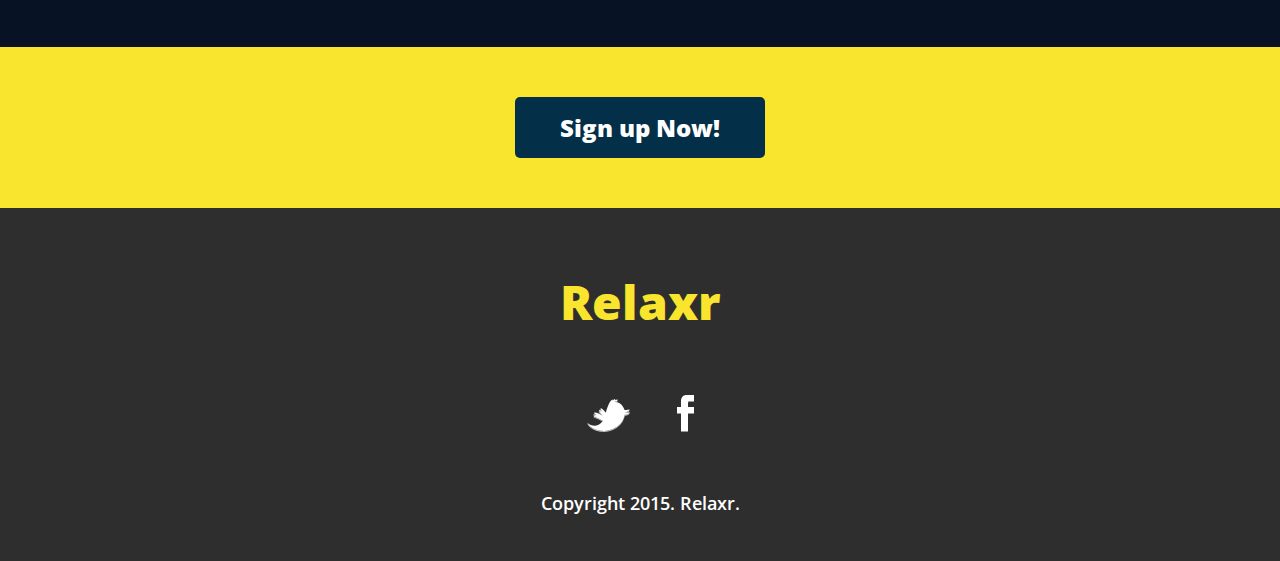
<file: relaxr/index.html>
<!DOCTYPE html>
<html lang="en">
	<head>
    	<meta charset="utf-8">
    	<meta name="Relaxr" content="The perfect personal assistant. Relaxr does your job for you so you can enjoy life as it is meant to be.">
    	<meta name="keywords" content="relaxr, tap, three">

		<title>Relaxr Landing Page</title>
		<link href='http://fonts.googleapis.com/css?family=Open+Sans:300italic,300,600,800' rel='stylesheet' type='text/css'>

		<!-- external CSS link -->
		<link rel="stylesheet" href="css/reset.css">
		<link rel="stylesheet" href="css/style.css">

	</head>
	<body>

		
		<header>
			<div class="container">
				<h1 class="logo">Relaxr</h1>
				<h2>Get piece of mind with a single tap</h2>
				<a class="button yellow" href="#">Get it Now</a>
			</div>
		</header>

		<section class="benefits">
			<div class="container">
				<h3>Benefits</h3>
				<p>The perfect personal assitant. Relaxr does your job for you so you can enjoy life as it is meant to be.</p>
				<ul>
					<li>Schedule meetings for you</li>
					<li>Excel automation to complete your work for you</li>
					<li>Responds to emails on your behalf</li>
					<li>Does all your work for you with our revolutionary AI technology</li>
				</ul>
			</div>
		</section>


		<section class="testimonial">
			<div class-"container">
				<blockquote>
					&ldquo;Relaxr changed my life. I&rsquo;ve been able  to travel the world, spend limited time working and my boss keeps thanking me for crushing work.&rdquo;<span>-Amanda, Intuit</span>
				</blockquote>
			</div>
		</section>


		<div class="sign-up">
				<a class="button blue" href="#">Sign up Now!</a>
		</div>


		<footer>
			<h4 class="logo">Relaxr</h4>
			<ul>
				<li><a href="#"><img src="img/twitter.png" alt="Twitter logo"></a></li>
				<li><a href="#"><img src="img/facebook.png" alt="Facebook logo"></a></li>
			</ul>
			<p class="copyright"> Copyright 2015. Relaxr.</p>
		</footer>

	</body>
</html>
</file>
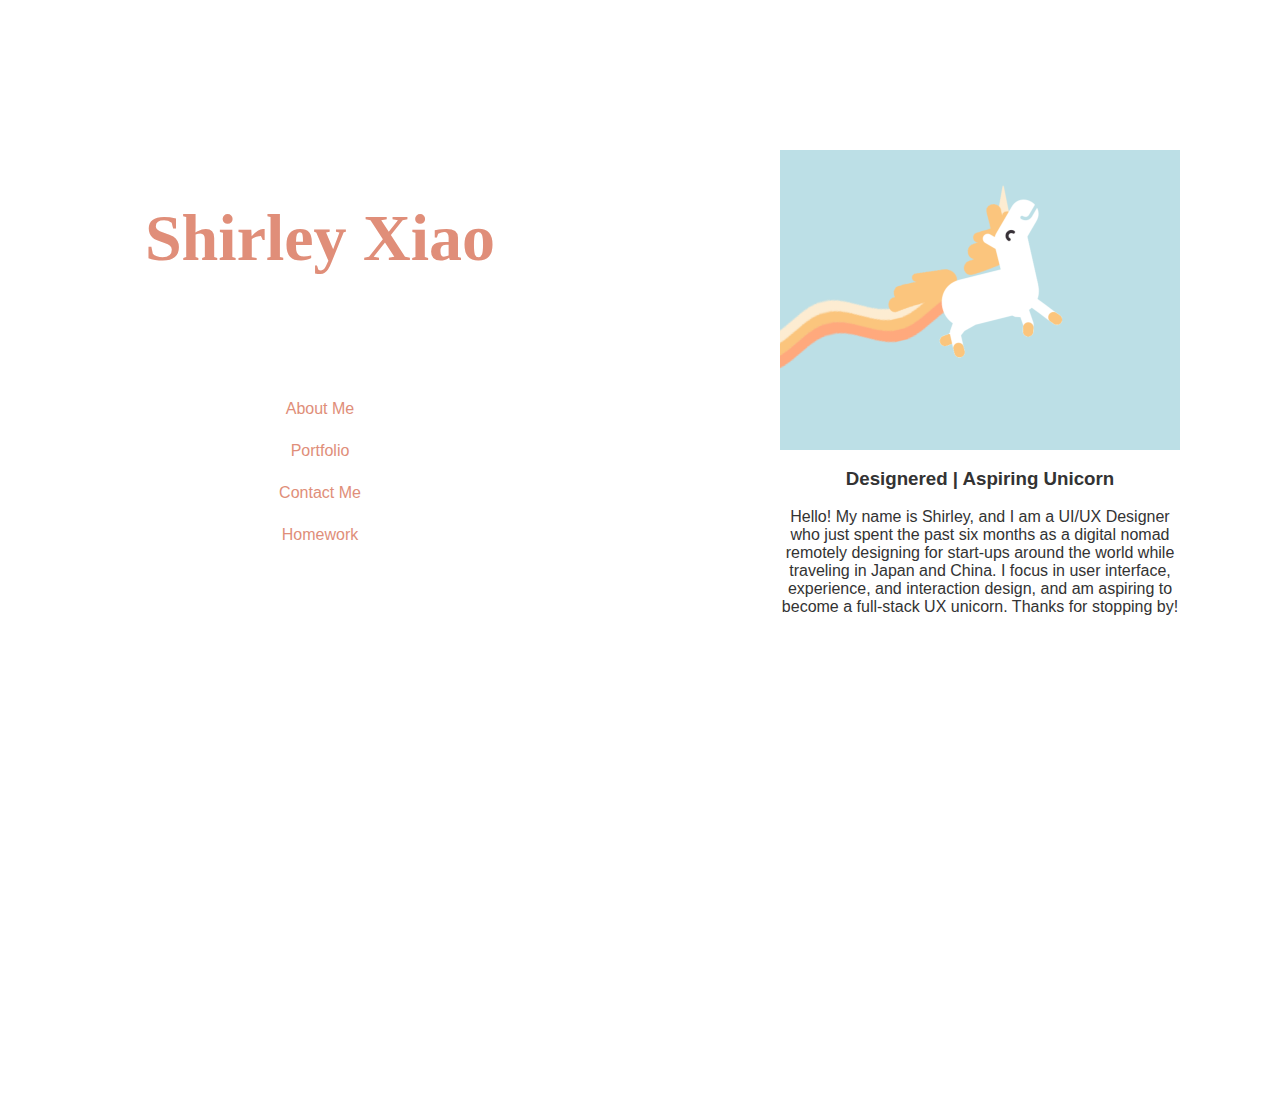
<file: personal-site/aboutme.html>
<!Doctype <!DOCTYPE html>
<html>
<head>
	<link rel="stylesheet" type="text/css" href="aboutme_style.css">
	<title>Shirley Xiao</title>
</head>
<body>
	<div id="container">
		<div id="leftside">
			<h1><a href="index.html">Shirley Xiao</a></h1>
			
			<nav>
				<ul id="navs">
				<li><a href="aboutme.html">About Me</a></li>
				<li><a href="portfolio.html">Portfolio</a></li>
				<li><a href="contactme.html">Contact Me</a></li>
				<li><a href="homework.html">Homework</a></li>
				</ul>
			</nav>

		</div>

		<div id="rightside">
			<p><img src="images/unicorn_drib_v2.gif" width="400" height="300"></p><br>
			<h3>Designered | Aspiring Unicorn</h3><br>
			<p>Hello! My name is Shirley, and I am a UI/UX Designer <br> who just spent the past six months as a digital nomad remotely designing for start-ups around the world while traveling in Japan and China. I focus in user interface, experience, and interaction design, and am aspiring to become a full-stack UX unicorn. Thanks for stopping by!</p>

		</div>
	</div>

</body>
</html>
</file>
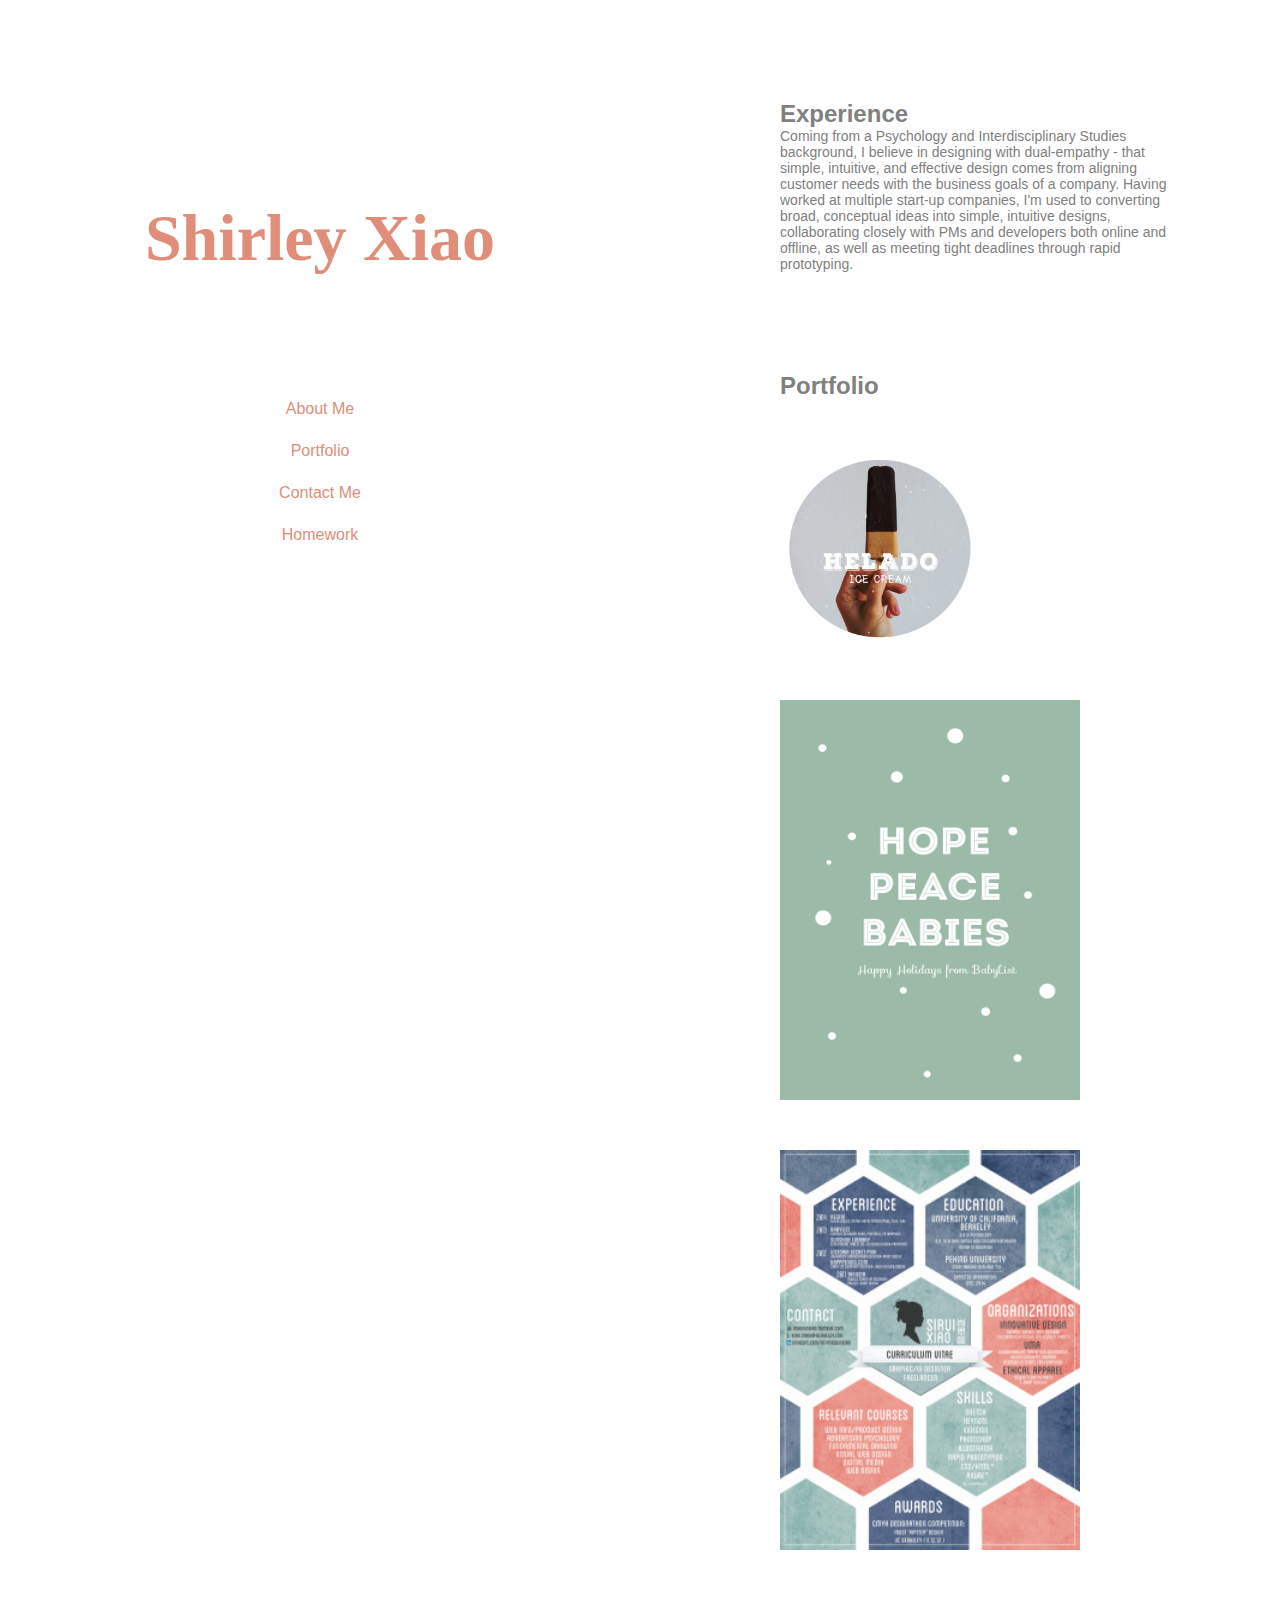
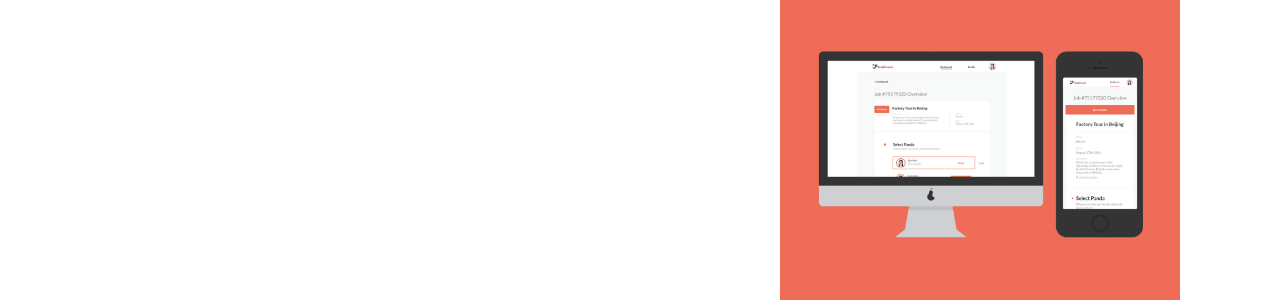
<file: personal-site/portfolio.html>
<!Doctype <!DOCTYPE html>
<html>
<head>
	<link rel="stylesheet" type="text/css" href="portfolio_style.css">
	<title>Shirley Xiao</title>
</head>
<body>
	<div id="container">
		<div id="leftside">
			<h1><a href="index.html">Shirley Xiao</a></h1>
			
			<nav>
				<ul id="navs">
				<li><a href="aboutme.html">About Me</a></li>
				<li><a href="portfolio.html">Portfolio</a></li>
				<li><a href="contactme.html">Contact Me</a></li>
				<li><a href="homework.html">Homework</a></li>
				</ul>
			</nav>

		</div>

		<div id="rightside">
				<h2>Experience</h1> 
				<p>Coming from a Psychology and Interdisciplinary Studies background, I believe in designing with dual-empathy - that simple, intuitive, and effective design comes from aligning customer needs with the business goals of a company. Having worked at multiple start-up companies, I'm used to converting broad, conceptual ideas into simple, intuitive designs, collaborating closely with PMs and developers both online and offline, as well as meeting tight deadlines through rapid prototyping.
				</p>

				<h2>Portfolio</h2>
				<p><img src="images/helado.png" width="200" height="200"></p>
				<p><img src="images/babies.jpg" width="300" height="400">
				<p><img src="images/cv.jpg" width="300" height="400">
				<p><img src="images/seekpanda.jpg" width="400" height="300">



		</div>
	</div>

</body>
</html>
</file>
<file: assignment 4/css/style.css>
/*
Project Name: Blank Template
Client: Your Client
Author: Your Name
Developer @GA in NYC
*/


/******************************************
/* SETUP
/*******************************************/

/* Box Model Hack */
* {
  -moz-box-sizing: border-box; /* Firexfox */
  -webkit-box-sizing: border-box; /* Safari/Chrome/iOS/Android */
  box-sizing: border-box; /* IE */
}

/* Clear fix hack */
.clearfix:after {
  content: ".";
  display: block;
  clear: both;
  visibility: hidden;
  line-height: 0;
  height: 0;
}

.clear {
  clear: both;
}

.alignright {
  float: right;
  padding: 0 0 10px 10px; /* note the padding around a right floated image */
}

.alignleft {
  float: left;
  padding: 0 10px 10px 0; /* note the padding around a left floated image */
}

/******************************************
/* BASE STYLES
/*******************************************/

body {
  color: #043049;
  font-size: 26px;
  line-height: 1.4;
  color: #606161;
  font-family: 'Open Sans', Helvetica, Arial, sans-serif;
  font-weight: 300;
  background: #f0efef;
}
a {
  text-decoration: none;
}


/******************************************
/* LAYOUT
/*******************************************/

/* Center the container */
.container {
  width: 960px;
  margin: 0 auto;
}

.logo {
  font-size: 48px;
  font-weight: 800;
}

header {
  background: #033048;
  padding: 25px 0;
  overflow: hidden;
}
header .logo {
  color: #fff;
  float: left;
}

header nav {
  float: right;
  margin-top: 15px;
}
header nav ul li {
  display: inline-block;
  margin: 0 0 0 40px;
  font-size: 24px;
}
header nav ul li a {
  color: #f9e42e;
}
#main {
  margin-top: 80px;
}
#posts {
  width: 700px;
  display: inline-block;
  margin-right: 20px;
  vertical-align: top;
}
#sidebar {
  width: 240px;
  display: inline-block;
  vertical-align: top;
}
.post {
  border-bottom: 1px solid #043049;
  padding-bottom: 40px;
  margin-bottom: 40px;
}
h2 {
  font-weight: 600;
  font-size: 40px;
  line-height: 1.3;
  margin-bottom: 30px;
}
h2 a {
  color: #043049;
}

.post img {
  margin-bottom: 30px;
}
.post p {
  font-size: 24px;
  line-height: 1.333;
  color: #606161;
}
.post p:first-of-type:first-letter {
  float: left;
  font-size: 80px;
  line-height: 65px;
  padding-top: 4px;
  padding-right: 8px;
  padding-left: 3px;
  font-weight: 600;
}
.readmore, .readless {
  text-align: right;
  margin-top: 30px;
}
.readmore a, .readless a {
  color: #043049;
  font-weight: 600;
}

.button {
  border-radius: 5px;
  font-weight: 800;
  padding: 12px 0;
  width: 280px;
  font-size: 28px;
  text-align: center;
  display: block;
  margin: 0 auto;
}
.yellow {
  background: #f9e42e;
  color: #033048;
}
.blue {
  background: #033048;
  color: #fff;
  font-size: 24px;
}

#sidebar h3 {
  font-size: 32px;
  font-weight: 800;
  margin-bottom: 15px;
  color: #043049;
}
#sidebar ul {
  margin-bottom: 40px;
}
#sidebar ul li a {
  color: #043049;
  font-size: 24px;
}
#sidebar p {
  font-size: 22px;
  line-height: 1.1;
  margin-bottom: 40px;
}
#sidebar p a {
  color: #043049;
  font-weight: 600;
}

#bottom-cta {
  background: #f9e42e;
  padding: 30px;
  text-align: center;
  margin-top: 50px;
}

footer {
  background: #121212;
  padding: 65px 0 45px;
  text-align: center;
}
footer .logo {
  color: #f9e42e;
  margin-bottom: 68px;
}
footer ul li {
  display: inline-block;
  list-style: none;
  margin: 0 26px 75px;
}
footer p {
  font-size: 18px;
  color: #fff;
  font-weight: 600;
}
.hide {
  display: none;
}

/******************************************
/* ADDITIONAL STYLES
/*******************************************/
</file>
<file: assignment-4/css/style.css>
/*
Project Name: Blank Template
Client: Your Client
Author: Your Name
Developer @GA in NYC
*/


/******************************************
/* SETUP
/*******************************************/

/* Box Model Hack */
* {
  -moz-box-sizing: border-box; /* Firexfox */
  -webkit-box-sizing: border-box; /* Safari/Chrome/iOS/Android */
  box-sizing: border-box; /* IE */
}

/* Clear fix hack */
.clearfix:after {
  content: ".";
  display: block;
  clear: both;
  visibility: hidden;
  line-height: 0;
  height: 0;
}

.clear {
  clear: both;
}

.alignright {
  float: right;
  padding: 0 0 10px 10px; /* note the padding around a right floated image */
}

.alignleft {
  float: left;
  padding: 0 10px 10px 0; /* note the padding around a left floated image */
}

/******************************************
/* BASE STYLES
/*******************************************/

body {
  color: #043049;
  font-size: 26px;
  line-height: 1.4;
  color: #606161;
  font-family: 'Open Sans', Helvetica, Arial, sans-serif;
  font-weight: 300;
  background: #f0efef;
}
a {
  text-decoration: none;
}


/******************************************
/* LAYOUT
/*******************************************/

/* Center the container */
.container {
  width: 960px;
  margin: 0 auto;
}

.logo {
  font-size: 48px;
  font-weight: 800;
}

header {
  background: #033048;
  padding: 25px 0;
  overflow: hidden;
}
header .logo {
  color: #fff;
  float: left;
}

header nav {
  float: right;
  margin-top: 15px;
}
header nav ul li {
  display: inline-block;
  margin: 0 0 0 40px;
  font-size: 24px;
}
header nav ul li a {
  color: #f9e42e;
}
#main {
  margin-top: 80px;
}
#posts {
  width: 700px;
  display: inline-block;
  margin-right: 20px;
  vertical-align: top;
}
#sidebar {
  width: 240px;
  display: inline-block;
  vertical-align: top;
}
.post {
  border-bottom: 1px solid #043049;
  padding-bottom: 40px;
  margin-bottom: 40px;
}
h2 {
  font-weight: 600;
  font-size: 40px;
  line-height: 1.3;
  margin-bottom: 30px;
}
h2 a {
  color: #043049;
}

.post img {
  margin-bottom: 30px;
}
.post p {
  font-size: 24px;
  line-height: 1.333;
  color: #606161;
}
.post p:first-of-type:first-letter {
  float: left;
  font-size: 80px;
  line-height: 65px;
  padding-top: 4px;
  padding-right: 8px;
  padding-left: 3px;
  font-weight: 600;
}
.readmore, .readless {
  text-align: right;
  margin-top: 30px;
}
.readmore a, .readless a {
  color: #043049;
  font-weight: 600;
}

.button {
  border-radius: 5px;
  font-weight: 800;
  padding: 12px 0;
  width: 280px;
  font-size: 28px;
  text-align: center;
  display: block;
  margin: 0 auto;
}
.yellow {
  background: #f9e42e;
  color: #033048;
}
.blue {
  background: #033048;
  color: #fff;
  font-size: 24px;
}

#sidebar h3 {
  font-size: 32px;
  font-weight: 800;
  margin-bottom: 15px;
  color: #043049;
}
#sidebar ul {
  margin-bottom: 40px;
}
#sidebar ul li a {
  color: #043049;
  font-size: 24px;
}
#sidebar p {
  font-size: 22px;
  line-height: 1.1;
  margin-bottom: 40px;
}
#sidebar p a {
  color: #043049;
  font-weight: 600;
}

#bottom-cta {
  background: #f9e42e;
  padding: 30px;
  text-align: center;
  margin-top: 50px;
}

footer {
  background: #121212;
  padding: 65px 0 45px;
  text-align: center;
}
footer .logo {
  color: #f9e42e;
  margin-bottom: 68px;
}
footer ul li {
  display: inline-block;
  list-style: none;
  margin: 0 26px 75px;
}
footer p {
  font-size: 18px;
  color: #fff;
  font-weight: 600;
}
.hide {
  display: none;
}

/******************************************
/* ADDITIONAL STYLES
/*******************************************/
</file>
<file: Citipix 2/css/style.css>
/*
Project Name: Blank Template
Client: Your Client
Author: Your Name
Developer @GA in NYC
*/


/******************************************
/* SETUP
/*******************************************/

/* Box Model Hack */
* {
     -moz-box-sizing: border-box; /* Firexfox */
     -webkit-box-sizing: border-box; /* Safari/Chrome/iOS/Android */
     box-sizing: border-box; /* IE */
}

/* Clear fix hack */
.clearfix:after {
     content: ".";
     display: block;
     clear: both;
     visibility: hidden;
     line-height: 0;
     height: 0;
}

.clear {
	clear: both;
}

.alignright {
	float: right;
	padding: 0 0 10px 10px; /* note the padding around a right floated image */
}

.alignleft {
	float: left;
	padding: 0 10px 10px 0; /* note the padding around a left floated image */
}

/******************************************
/* BASE STYLES
/*******************************************/

body {
  color: #000;
  font-size: 12px;
  line-height: 1.4;
  font-family: Helvetica, Arial, sans-serif;
  background: url(../images/citipix_skyline.jpg) no-repeat center center fixed;
  -webkit-background-size: cover;
  -moz-background-size: cover;
  -o-background-size: cover;
  background-size: cover;
}


/******************************************
/* LAYOUT
/*******************************************/

/* Center the container */
.container {
	width: 960px;
	margin: auto;
  padding-top: 5em;
}

header {
  background: rgba(0,0,0, .5);
  padding: 20px 0;
}

.title {
  text-align: center;
  color: #fff;
  font-size: 38px;
  font-weight: bold;
  font-family: helvetica, arial, sans-serif;
}

.title p {
  font-size: 22px;
  font-weight: normal
}

form{
  text-align: center;
  padding:100px;
}

#city-type {
  color: #6b6b6c;
  font-size: 38px;
  background: #fff;
  font: helvetica;
  border: 1px solid #111;
  display: inline-block;
  width: 800px;
  margin-right: 24px;
  font-family: helvetica, arial, sans-serif;
  height: 72px;
  line-height: 74px;
  vertical-align: middle;
  box-shadow: #111 0 0 20px;
}

#submit-btn {
  background: #ffe500;
  color: #000;
  font-size: 38px;
  font-weight: bold;
  text-transform: uppercase;
  border: 1px solid #111;
  text-align: center;
  display: inline-block;
  width: 250px;
  height: 72px;
  line-height: 74px;
  vertical-align: middle;
  box-shadow: #111 0 0 50px;
  font-family: helvetica, arial, sans-serif;
  cursor: pointer;
}
#submit-btn:hover {
  background: #fff600;
}

.nyc {
  background-image: url(../images/nyc.jpg)
}
.sf {
  background-image: url(../images/sf.jpg)
}
.la {
  background-image: url(../images/la.jpg)
}
.austin {
  background-image: url(../images/austin.jpg)
}
.sydney {
  background-image: url(../images/sydney.jpg)
}



/******************************************
/* ADDITIONAL STYLES
/*******************************************/
</file>
<file: Citipix/css/style.css>
/*
Project Name: Blank Template
Client: Your Client
Author: Your Name
Developer @GA in NYC
*/


/******************************************
/* SETUP
/*******************************************/

/* Box Model Hack */
* {
     -moz-box-sizing: border-box; /* Firexfox */
     -webkit-box-sizing: border-box; /* Safari/Chrome/iOS/Android */
     box-sizing: border-box; /* IE */
}

/* Clear fix hack */
.clearfix:after {
     content: ".";
     display: block;
     clear: both;
     visibility: hidden;
     line-height: 0;
     height: 0;
}

.clear {
	clear: both;
}

.alignright {
	float: right;
	padding: 0 0 10px 10px; /* note the padding around a right floated image */
}

.alignleft {
	float: left;
	padding: 0 10px 10px 0; /* note the padding around a left floated image */
}

/******************************************
/* BASE STYLES
/*******************************************/

body {
  color: #000;
  font-size: 12px;
  line-height: 1.4;
  font-family: Helvetica, Arial, sans-serif;
  background: url(../images/citipix_skyline.jpg) no-repeat center center fixed;
  -webkit-background-size: cover;
  -moz-background-size: cover;
  -o-background-size: cover;
  background-size: cover;
}


/******************************************
/* LAYOUT
/*******************************************/

/* Center the container */
.container {
	width: 960px;
	margin: auto;
  padding-top: 5em;
}

header {
  background: rgba(0,0,0, .5);
  padding: 20px 0;
}

.title {
  text-align: center;
  color: #fff;
  font-size: 38px;
  font-weight: bold;
  font-family: helvetica, arial, sans-serif;
}

.title p {
  font-size: 22px;
  font-weight: normal
}

#city-type {
  color: #6b6b6c;
  font-size: 38px;
  background: #fff;
  border: 1px solid #111;
  padding: 0px 30px;
  display: inline-block;
  width: 680px;
  margin-right: 24px;
  font-family: helvetica, arial, sans-serif;
  height: 72px;
  line-height: 74px;
  vertical-align: middle;
  box-shadow: #111 0 0 20px;
}
#submit-btn {
  background: #ffe500;
  color: #000;
  font-size: 38px;
  font-weight: bold;
  text-transform: uppercase;
  border: 1px solid #111;
  text-align: center;
  display: inline-block;
  width: 250px;
  height: 72px;
  line-height: 74px;
  vertical-align: middle;
  box-shadow: #111 0 0 50px;
  font-family: helvetica, arial, sans-serif;
  cursor: pointer;
}
#submit-btn:hover {
  background: #fff600;
}

.nyc {
  background-image: url(../images/nyc.jpg)
}
.sf {
  background-image: url(../images/sf.jpg)
}
.la {
  background-image: url(../images/la.jpg)
}
.austin {
  background-image: url(../images/austin.jpg)
}
.sydney {
  background-image: url(../images/sydney.jpg)
}

/******************************************
/* ADDITIONAL STYLES
/*******************************************/
</file>
<file: personal-site/index_style.css>
*{
	margin: 0;
	padding: 0;
}

#leftside {
	max-width: 50%;
	margin: 0;
	padding: 0;
	float: left;
	width: 2000px;
	max-height: 400px;
}

#rightside {
	min-width: 500px;
	max-height: 1100px;
	max-width: 50%;
	float:right;	
}

img{
	float: right;
}

h1{
	font-family: brusher;
	font-size: 100px;
	color: CD8B34;
	text-align: center;
	padding-top: 300px;
}

h2{
	padding-top: 100px;
}

nav{
	font-family: helvetica;
	font-size: 24px;
	padding-top:150px;
	padding-bottom: 100px;
	text-align: center;
}

a {	text-decoration: none;
	color: E08E79;
}

li{
	margin: 1.5em 0;
}

#rectangle{
	width: 200px;
	height: 100px;
	background: E28E76;
	float: left;
}

.homework{
	margin-top: 300px;
}
</file>
<file: relaxr-blog/css/style.css>
/*
Project Name: Relaxr
Client: Your Relaxr
Author: Shirley Xiao
Developer @GA in NYC
*/


/******************************************
/* SETUP
/*******************************************/

/* Box Model Hack */
* {
     -moz-box-sizing: border-box; /* Firexfox */
     -webkit-box-sizing: border-box; /* Safari/Chrome/iOS/Android */
     box-sizing: border-box; /* IE */
}

/* Clear fix hack */
.clearfix:after {
     content: ".";
     display: block;
     clear: both;
     visibility: hidden;
     line-height: 0;
     height: 0;
}

.clear {
  clear: both;
}

.alignright {
  float: right;
  padding: 0 0 10px 10px; /* note the padding around a right floated image */
}

.alignleft {
  float: left;
  padding: 0 10px 10px 0; /* note the padding around a left floated image */
}

/******************************************
/* BASE STYLES
/*******************************************/

body {
  color: #f0efef;
  font-size: 24px;
  line-height: 1.4;
  color: #606161;
  font-family: 'Open Sans', Helvetica, Arial, sans-serif;
  font-weight: 300;
  background-color: #f0efef;
}
a {
  text-decoration: none;
  color: #033048;
}
/*     background-image: url("header_jpg");
*/     /*background: url(../images/header_bg.jpg) no-repeat center top rgb(134,141,157);*/
  /*   background-size: cover;*/



/******************************************
/* LAYOUT
/*******************************************/

/* Center the container */
.container {
  width: 960px;
  margin: 0 auto;
}

header{
  background-color: #033048;
  width:100%;
  height:200px; 
  margin-bottom: 70px;
}

.header-wrapper{
  background-color: #033048;
  width:100%;
  height:200px; 
}

.logo{
  font-size: 48px;
  font-weight: 800;
  color:white;
  padding-top:60px;
  float:left;
}


.capital::first-letter { 
    font-size: 200%;
    font-weight: 600;
}
#menu{
  float:right;
  padding-top: 85px;
}

#menu ul{
  padding:0;
  margin:0;
  list-style: none;
}

#menu li {
  display: inline;
  padding:20px;
  font-weight: 600;
  font-size: 24px;
}

#menu a{
  color: yellow;
  font-weight: 600;
}



h2{
  margin-bottom:30px;
  font-size:40px;
  font-weight: 600;
  color:#033048;
}

p{
  font-weight: 300;
  font-size: 24px;
}

.read-more{
  float:right;
  margin-top: 30px;
  font-size: 24px;
  font-weight: 600;
}

hr{
  margin: 90px 0 60px 0;
}

aside li {
  list-style: none;
  font-size: 24px;
  font-weight: 300;
}

aside ul{
  margin-bottom: 30px;
}

h3{
  font-size: 32px;
  font-weight: 800;
  color: #033048;
  margin-bottom: 30px;
}

#ad{
  margin-top: 50px;
}

section{
  width:700px;
  height:1600px;
  float:left; 
  padding-right: 10px;
}

aside{
  width:240px;
  height:1500px; 
  float:right;
  padding-left: 10px;
}

.learn-more{
  font-size: 22px;
  font-weight: 800;
}

.button{
  border-radius: 5px;
  font-weight: 800;
  padding: 14px 0px;
  width: 250px;
  font-size: 24px;
  text-align: center;
  display:block;
  margin:0 auto;
}

.blue {
  background: #033048;
  color: #fff;   
}

.sign-up{
  background-color: #f9e42e;
  padding:50px;
  text-align: center;
  clear:left;
}

footer {
  background-color: #2E2E2E;
  padding: 60px 0 45px;
  text-align: center;
  clear:left;
}

footer .logo{
  margin-bottom: 60px;
  color:#f9e42e;
  float:none;
}

footer ul li{
  display: inline-block;
  list-style: none;
  margin: 0 20px 50px;
}

footer p{
  font-size: 18px;
  font-weight: 600;
  color: white;
}
</file>
<file: relaxr-responsive/css/style.css>
/*
Project Name: Blank Template
Client: Your Client
Author: Your Name
Developer @GA in NYC
*/


/******************************************
/* SETUP
/*******************************************/

/* Box Model Hack */
* {
  -moz-box-sizing: border-box; /* Firexfox */
  -webkit-box-sizing: border-box; /* Safari/Chrome/iOS/Android */
  box-sizing: border-box; /* IE */
}

/* Clear fix hack */
.clearfix:after {
  content: ".";
  display: block;
  clear: both;
  visibility: hidden;
  line-height: 0;
  height: 0;
}

.clear {
  clear: both;
}

.alignright {
  float: right;
  padding: 0 0 10px 10px; /* note the padding around a right floated image */
}

.alignleft {
  float: left;
  padding: 0 10px 10px 0; /* note the padding around a left floated image */
}

/******************************************
/* BASE STYLES
/*******************************************/

body {
  color: #f0efef;
  font-size: 26px;
  line-height: 1.4;
  color: #606161;
  font-family: 'Open Sans', Helvetica, Arial, sans-serif;
  font-weight: 300;
}
a {
  text-decoration: none;
}


/******************************************
/* LAYOUT
/*******************************************/

/* Center the container */
.container {
  width: 960px;
  margin: 0 auto;
}
.logo {
  font-size: 48px;
  font-weight: 800;
}

header {
  background: #033048;
  padding: 25px 0;
  overflow: hidden;
}
header .logo {
  color: #fff;
  float: left;
  padding-left: 40px;
}

header nav {
  float: right;
  margin-top: 15px;
}
header nav ul li {
  display: inline-block;
  margin: 0 0 0 40px;
  font-size: 24px;
}
header nav ul li a {
  color: #f9e42e;
}

#hero {
  height: 700px;
  background: url(../images/header_bg.jpg) no-repeat top center #131e27;
  padding-top: 32px;
}

#hero .logo {
  color: #fff;
}
#hero h2 {
  font-size: 48px;
  text-align: center;
  color: #fff;
  margin: 120px 0 90px;
  font-weight: 600;
}
.button {
  border-radius: 5px;
  font-weight: 800;
  padding: 12px 0;
  width: 280px;
  font-size: 28px;
  text-align: center;
  display: block;
  margin: 0 auto;
}
.yellow {
  background: #f9e42e;
  color: #033048;
}
.blue {
  background: #033048;
  color: #fff;
  font-size: 24px;
}
#benefits {
  padding: 100px 0 80px;
}
h3 {
  color: #033048;
  font-size: 40px;
  font-weight: 600;
  margin-bottom: 40px;
}
#benefits p, #benefits ul {
  width: 600px;
}
#benefits ul {
  list-style: disc;
  margin: 30px 0 0 80px;
}
#testimonial {
  background: url(../images/testimonial_bg.jpg) no-repeat top center #071324;
  padding: 70px 0 70px;
  color: #fff;
}
blockquote {
  font-size: 36px;
  font-weight: 300;
  font-style: italic;
  text-align: center;
  width: 580px;
  margin: 0 auto;
}
blockquote span {
  font-weight: 600;
  display: block;
  font-style: normal;
}
#main {
  margin-top: 80px;
}
#posts {
  width: 700px;
  display: inline-block;
  margin-right: 20px;
  vertical-align: top;
}
#sidebar {
  width: 240px;
  display: inline-block;
  vertical-align: top;
}
.post {
  border-bottom: 1px solid #043049;
  padding-bottom: 40px;
  margin-bottom: 40px;
}
.post h2 {
  font-weight: 600;
  font-size: 40px;
  line-height: 1.3;
  margin-bottom: 30px;
}
.post h2 a {
  color: #043049;
}

.post img {
  margin-bottom: 30px;
}
.post p {
  font-size: 24px;
  line-height: 1.333;
  color: #606161;
}
.post p:first-of-type:first-letter {
  float: left;
  font-size: 80px;
  line-height: 65px;
  padding-top: 4px;
  padding-right: 8px;
  padding-left: 3px;
  font-weight: 600;
}
.readmore {
  text-align: right;
  margin-top: 30px;
}
.readmore a {
  color: #043049;
  font-weight: 600;
}

/*.button {
  border-radius: 5px;
  font-weight: 800;
  padding: 12px 0;
  width: 280px;
  font-size: 28px;
  text-align: center;
  display: block;
  margin: 0 auto;
}
.yellow {
  background: #f9e42e;
  color: #033048;
}
.blue {
  background: #033048;
  color: #fff;
  font-size: 24px;
}*/

#sidebar h3 {
  font-size: 32px;
  font-weight: 800;
  margin-bottom: 15px;
  color: #043049;
}
#sidebar ul {
  margin-bottom: 40px;
}
#sidebar ul li a {
  color: #043049;
  font-size: 24px;
}
#sidebar p {
  font-size: 22px;
  line-height: 1.1;
  margin-bottom: 40px;
}
#sidebar p a {
  color: #043049;
  font-weight: 600;
}

#bottom-cta {
  background: #f9e42e;
  padding: 30px;
  text-align: center;
}

footer {
  background: #121212;
  padding: 65px 0 45px;
  text-align: center;
}
footer .logo {
  color: #f9e42e;
  margin-bottom: 68px;
}
footer ul li {
  display: inline-block;
  list-style: none;
  margin: 0 26px 75px;
}
footer p {
  font-size: 18px;
  color: #fff;
  font-weight: 600;
}

.mobile-menu{
  display:none;
  float:right;
  padding:20px 15px;
}

@media (max-device-width: 768px), (max-width: 768px) and (orientation: portrait){

  .container{
    width:100%;
  }

  .mobile-menu{
  display:inherit;
  float:right;
  padding-right:40px;
  color:#f9e42e
}

 #hero h2 {
  font-size: 24px;
  text-align: center;
  color: #fff;
  margin: 120px 40px 40px 40px;
  font-weight: 600;
}

  #benefits {
    padding: 50px;
  }

  h3 {
    font-size: 24px;
    margin-bottom: 20px;
  }
  
  #benefits p, #benefits ul {
    max-width: 80%;
    font-size:16px;
  }

  #benefits ul {
    list-style: disc;
    margin: 30px 0 0 80px;
  }


  blockquote{
    max-width:80%;
    font-size:20px;
  }

  nav{
    display:none;
  }


  .post h2{
      font-size:24px;

  }

  .post p{
      font-size:14px;
      width:90%;
  }

  .post img {
    width: 90%;
  }

  #main {
    margin: 40px;
  }

  .post{
    width:80%;
  }

  #sidebar {
    width: 100%;
    display: inline-block;
    vertical-align: top;
  }

  #sidebar li{
    display: inline-block;
    padding-right: 25px;
  }

  #sidebar ul li a{
    font-size: 16px;
  }

  #sidebar p{
    font-size: 16px;
    width:90%;
  }

  #sidebar img{
    display:none;
  }



}
</file>
<file: relaxr/css/style.css>
/*
Project Name: Relaxr
Client: Your Relaxr
Author: Shirley Xiao
Developer @GA in NYC
*/


/******************************************
/* SETUP
/*******************************************/

/* Box Model Hack */
* {
     -moz-box-sizing: border-box; /* Firexfox */
     -webkit-box-sizing: border-box; /* Safari/Chrome/iOS/Android */
     box-sizing: border-box; /* IE */
}

/* Clear fix hack */
.clearfix:after {
     content: ".";
     display: block;
     clear: both;
     visibility: hidden;
     line-height: 0;
     height: 0;
}

.clear {
  clear: both;
}

.alignright {
  float: right;
  padding: 0 0 10px 10px; /* note the padding around a right floated image */
}

.alignleft {
  float: left;
  padding: 0 10px 10px 0; /* note the padding around a left floated image */
}

/******************************************
/* BASE STYLES
/*******************************************/

body {
  color: #f0efef;
  font-size: 26px;
  line-height: 1.4;
  color: #606161;
  font-family: 'Open Sans', Helvetica, Arial, sans-serif;
  font-weight: 300;
}
a {
  text-decoration: none;
}
/*     background-image: url("header_jpg");
*/     /*background: url(../images/header_bg.jpg) no-repeat center top rgb(134,141,157);*/
  /*   background-size: cover;*/



/******************************************
/* LAYOUT
/*******************************************/

/* Center the container */
.container {
  width: 960px;
  margin: 0 auto;
}

.logo{
  font-size: 48px;
  font-weight: 800;
}

header {
  background: url(../img/header_bg.jpg) no-repeat top center #131e27;
  height:700px;
  padding-top: 32px;
}

header .logo{
  color:#fff;
}

header h2{
  font-size: 42px;
  font-weight: 600;
  color: white;
  margin: 150px 0 90px;
  text-align: center;
}



.button{
  border-radius: 5px;
  font-weight: 800;
  padding: 14px 0px;
  width:250px;
  font-size: 24px;
  text-align: center;
  display:block;
  margin:0 auto;
}

.yellow{ 
  background: #f9e42e;
  color:#033048;
}

.blue {
  background: #033048;
  color: #fff;   
}

.benefits{
  padding: 80px 0 80px;
}

.benefits h3{
  color: #033048;
  font-size: 40px;
  font-weight: 600;
  margin-bottom: 40px;
}

.benefits p, .benefits ul{
  width: 850px;
}

.benefits ul{
  list-style: disc;
  margin:30px 0 0 80px;
}


.testimonial{
  background: url(../img/testimonial_bg.jpg) no-repeat top center #071324;
  padding: 70px 0 70px;
  color:white;
}

blockquote{
  font-weight: 300;
  font-size: 36px;
  font-style: italic;
  text-align:center;
  width:580px;
  margin:0 auto;
  opacity: .7;
}

blockquote span{
  font-weight:600;
  display: block;
  font-style: normal;
}

.sign-up{
  background-color: #f9e42e;
  padding:50px;
  text-align: center;
}

footer {
  background-color: #2E2E2E;
  padding: 60px 0 45px;
  text-align: center;
}

footer .logo{
  margin-bottom: 60px;
  color:#f9e42e;
}

footer ul li{
  display: inline-block;
  list-style: none;
  margin: 0 20px 50px;
}

footer p{
  font-size: 18px;
  font-weight: 600;
  color: white;
}



/******************************************
/* ADDITIONAL STYLES
/*******************************************/
</file>
<file: personal-site/aboutme_style.css>
*{
	margin: 0;
	padding: 0;
}

#leftside {
	max-width: 50%;
	margin: 0;
	padding: 0;
	float: left;
	width: 2000px;
	max-height: 400px;
}

#rightside {
	min-width: 500px;
	min-height: 1100px;
	max-width: 50%;
	float:right;	
}


h1{
	font-family: brusher;
	font-size: 66px;
	color: CD8B34;
	text-align: center;
	padding-top: 200px;
}

p, h3{
	font-family: helvetica;
	text-align: center;
	max-width: 400px;
	color: #333;
}

img{
		padding-top: 150px;
		margin-left: auto;
		margin-right: auto;
}

nav{
	font-family: helvetica;
	font-size: 16px;
	padding-top:100px;
	padding-bottom: 100px;
	text-align: center;
}

a {	text-decoration: none;
	color: E08E79;
}

li{
	margin: 1.5em 0;
}
</file>
<file: personal-site/portfolio_style.css>
*{
	margin: 0;
	padding: 0;
}

#leftside {
	max-width: 50%;
	margin: 0;
	padding: 0;
	float: left;
	width: 2000px;
	max-height: 400px;
}

img{
		padding-top: 50px;
		margin:auto;
}


h1{
	font-family: brusher;
	font-size: 66px;
	color: CD8B34;
	text-align: center;
	padding-top: 200px;
}

h2{
	padding-top: 100px;
}

nav{
	font-family: helvetica;
	font-size: 16px;
	padding-top:100px;
	padding-bottom: 100px;
	text-align: center;
}

a {	text-decoration: none;
	color: E08E79;
}

li{
	margin: 1.5em 0;
}


#rightside {
	min-width: 500px;
	max-height: 1100px;
	max-width: 50%;
	float:right;	
}

body{
	color:gray;
	font-family:helvetica;
}

p{
	font-size: 14px;
	max-width: 400px
}
</file>
